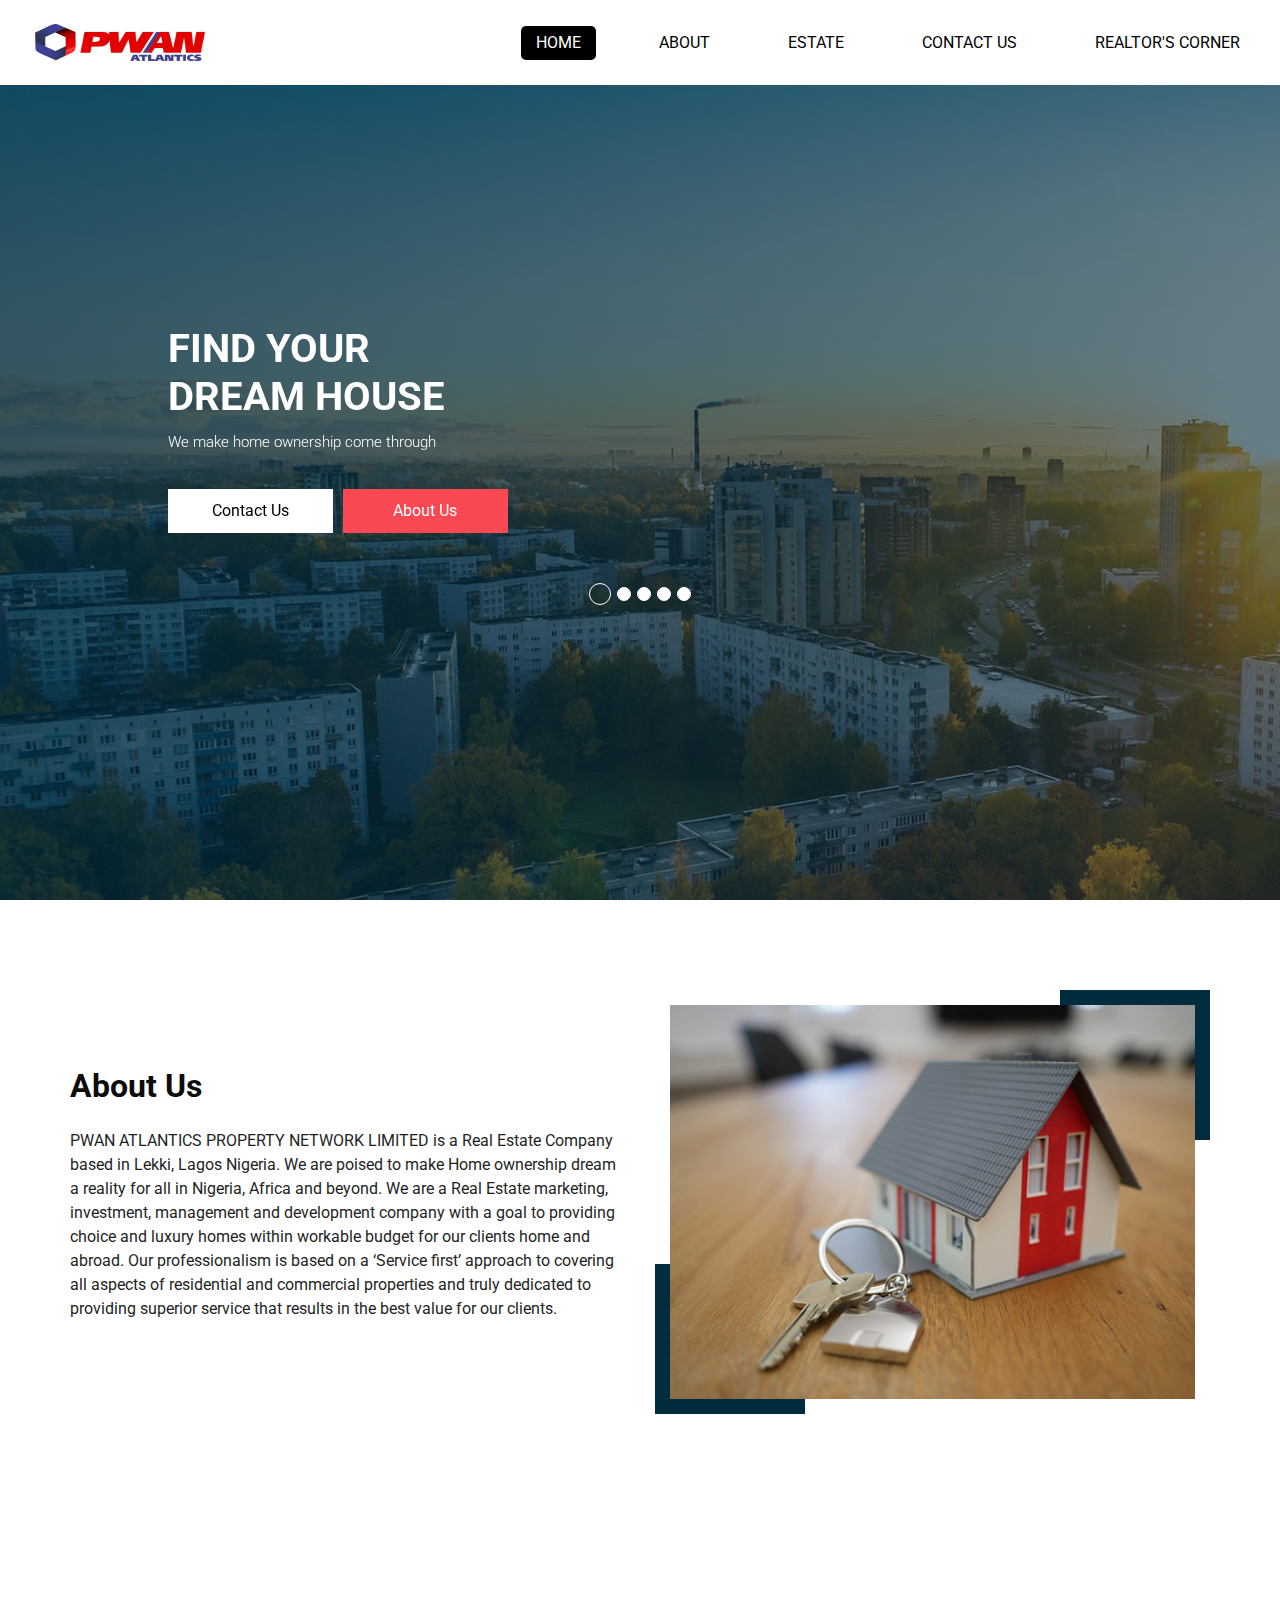
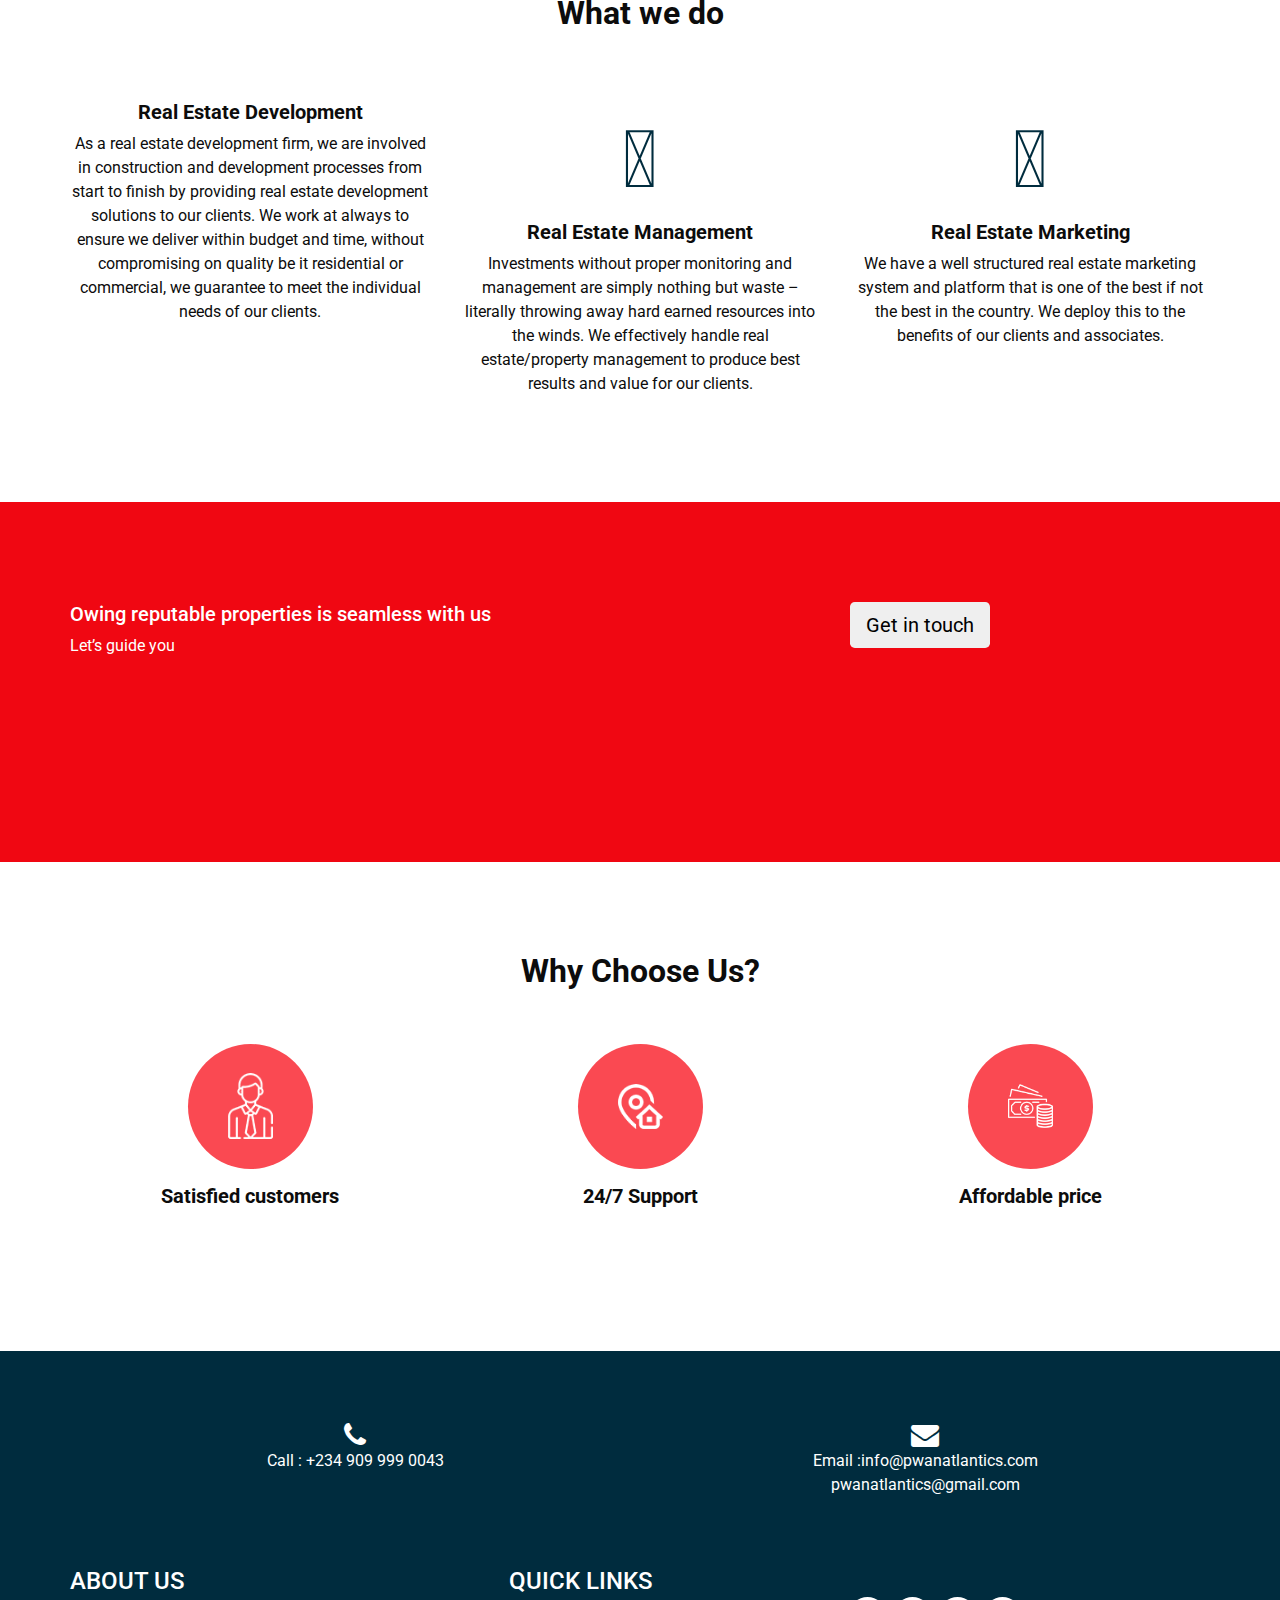
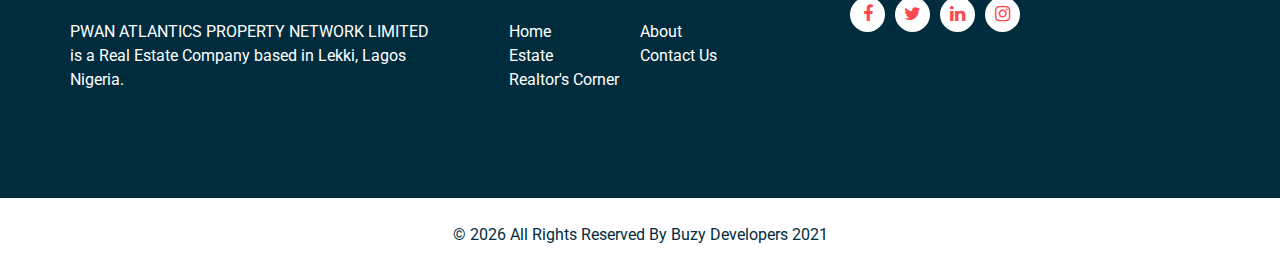
<file: index.html>
<!DOCTYPE html>
<html>

<head>
  <!-- Basic -->
  <meta charset="utf-8" />
  <meta http-equiv="X-UA-Compatible" content="IE=edge" />
  <!-- Mobile Metas -->
  <meta name="viewport" content="width=device-width, initial-scale=1, shrink-to-fit=no" />
  <!-- Site Metas -->
  <meta name="keywords" content="" />
  <meta name="description" content="" />
  <meta name="author" content="" />

  <title>Estee</title>


  <!-- bootstrap core css -->
  <link rel="stylesheet" type="text/css" href="css/bootstrap.css" />
  <link rel="stylesheet" href="https://cdnjs.cloudflare.com/ajax/libs/font-awesome/6.0.0-beta2/css/all.min.css" integrity="sha512-YWzhKL2whUzgiheMoBFwW8CKV4qpHQAEuvilg9FAn5VJUDwKZZxkJNuGM4XkWuk94WCrrwslk8yWNGmY1EduTA==" crossorigin="anonymous" referrerpolicy="no-referrer"/>
  <!-- fonts style -->
  <link href="https://fonts.googleapis.com/css2?family=Roboto:wght@400;500;700;900&display=swap" rel="stylesheet">

  <!-- nice selecy -->
  <link rel="stylesheet" href="css/nice-select.min.css">

  <!--owl slider stylesheet -->
  <link rel="stylesheet" type="text/css" href="https://cdnjs.cloudflare.com/ajax/libs/OwlCarousel2/2.3.4/assets/owl.carousel.min.css" />

  <!-- font awesome style -->
  <link href="css/font-awesome.min.css" rel="stylesheet" />

  <!-- Custom styles for this template -->
  <link href="css/style.css" rel="stylesheet" />
  <!-- responsive style -->
  <link href="css/responsive.css" rel="stylesheet" />

</head>

<body>

  <div class="hero_area">
    <!-- header section strats -->
    <header class="header_section">
      <div class="container-fluid">
        <nav class="navbar navbar-expand-lg custom_nav-container ">
          <a class="navbar-brand" href="index.html">
            <span>
              <img src="images/logo.jpeg" class="logo">
            </span>
          </a>

          <button class="navbar-toggler" type="button" data-toggle="collapse" data-target="#navbarSupportedContent" aria-controls="navbarSupportedContent" aria-expanded="false" aria-label="Toggle navigation">
            <span class=""> </span>
          </button>

          <div class="collapse navbar-collapse" id="navbarSupportedContent">
            <ul class="navbar-nav  ">
              <li class="nav-item active">
                <a class="nav-link" href="index.html">HOME <span class="sr-only">(current)</span></a>
              </li>
              <li class="nav-item ml-5">
                <a class="nav-link" href="about.html"> ABOUT</a>
              </li>
              <li class="nav-item ml-5">
                <a class="nav-link" href="property.html">ESTATE</a>
              </li>
              <li class="nav-item ml-5">
                <a class="nav-link" href="contact.html">CONTACT US</a>
              </li>
             
              <div class="dropdown nav-item ml-5">
                <a class="nav-link">REALTOR'S CORNER</a>
                <div class="dropdown-content">
                  <a href="Real.html">Realtor's Hub</a>
                  <a href="https://pwanbusinessowners.com/registration/?ref=6819">Subscribe for membership</a>
                  
                 
                </div>
              </div>
             
             
            </ul>
           
          </div>
        </nav>
      </div>
    </header>
    <!-- end header section -->
    <!-- slider section -->
    <section class="slider_section ">
      <div class="slider_bg_box">
        <img src="images/slider-bg.jpg" alt="">
      </div>
      <div id="customCarousel1" class="carousel slide" data-ride="carousel">
        <div class="carousel-inner">
          <div class="carousel-item active">
            <div class="container ">
              <div class="row">
                <div class="col-md-10 mx-auto">
                  <div class="detail-box">
                    <h1>
                      Find Your <br>
                      Dream House
                    </h1>
                    <div class="col-md-8 px-0">
                      <p>
                        We make home <span>ownership</span> come through
                      </p>
                    </div>
                    <div class="btn-box">
                      <a href="contact.html" class="btn1">
                        Contact Us
                      </a>
                      <a href="about.html" class="btn2">
                        About Us
                      </a>
                    </div>
                  </div>
                </div>
              </div>
            </div>
          </div>
          <div class="carousel-item">
            <div class="container ">
              <div class="row">
                <div class="col-md-10 mx-auto">
                  <div class="detail-box">
                    <h1>
                      Find Your <br>
                      Dream House
                    </h1>
                    <div class="col-md-8 px-0">
                      <p>
                        We are one of the top Real Estate company in the world, by offering our clients the best Real Estate packages/offers which meets international standard, based on our experience, coupled with our expertise, and also show prospects how to make money to build their own homes.
                      </p>
                    </div>
                    <div class="btn-box">
                      <a href="contact.html" class="btn1">
                        Contact Us
                      </a>
                      <a href="about.html" class="btn2">
                        About Us
                      </a>
                    </div>
                  </div>
                </div>
              </div>
            </div>
          </div>
          <div class="carousel-item">
            <div class="container ">
              <div class="row">
                <div class="col-md-10 mx-auto">
                  <div class="detail-box">
                    <h1>
                      Find Your <br>
                      Dream House
                    </h1>
                    <div class="col-md-8 px-0">
                      <p>
                        To create a seamless property acquisition process
                      </p>
                    </div>
                    <div class="btn-box">
                      <a href="contact.html" class="btn1">
                        Contact Us
                      </a>
                      <a href="about.html" class="btn2">
                        About Us
                      </a>
                    </div>
                  </div>
                </div>
              </div>
            </div>
          </div>
          <div class="carousel-item">
            <div class="container ">
              <div class="row">
                <div class="col-md-10 mx-auto">
                  <div class="detail-box">
                    <h1>
                      Find Your <br>
                      Dream House
                    </h1>
                    <div class="col-md-8 px-0">
                      <p>
                        We provide and develop properties in the community we serve. We shall also make it a gathering place for caring and a safe place for residents to actualise their dreams. We will also replicate and thrive to meet international standards.
                      </p>
                    </div>
                    <div class="btn-box">
                      <a href="contact.html" class="btn1">
                        Contact Us
                      </a>
                      <a href="about.html" class="btn2">
                        About Us
                      </a>
                    </div>
                  </div>
                </div>
              </div>
            </div>
          </div>
          <div class="carousel-item">
            <div class="container ">
              <div class="row">
                <div class="col-md-10 mx-auto">
                  <div class="detail-box">
                    <h1>
                      Find Your <br>
                      Dream House
                    </h1>
                    <div class="col-md-8 px-0">
                      <p>
                        Finding the right property has never been easier
                      </p>
                    </div>
                    <div class="btn-box">
                      <a href="contact.html" class="btn1">
                        Contact Us
                      </a>
                      <a href="about.html" class="btn2">
                        About Us
                      </a>
                    </div>
                  </div>
                </div>
              </div>
            </div>
          </div>
        </div>
        <ol class="carousel-indicators">
          <li data-target="#customCarousel1" data-slide-to="0" class="active"></li>
          <li data-target="#customCarousel1" data-slide-to="1"></li>
          <li data-target="#customCarousel1" data-slide-to="2"></li>
          <li data-target="#customCarousel1" data-slide-to="3"></li>
          <li data-target="#customCarousel1" data-slide-to="4"></li>
        </ol>
      </div>

    </section>
    <!-- end slider section -->
  </div>

  <!-- find section starts -->

 
               
                      
                     
             
                           
                            
                 

  <!-- find section ends -->

  <!-- about section -->

  <section class="about_section layout_padding">
    <div class="container  ">
      <div class="row">
        <div class="col-md-6">
          <div class="detail-box">
            <div class="heading_container">
              <h2>
                About Us
              </h2>
            </div>
            <p>
              PWAN ATLANTICS PROPERTY NETWORK LIMITED is a Real Estate Company based in Lekki, Lagos Nigeria. We are poised to make Home ownership dream a reality for all in Nigeria, Africa and beyond.

We are a Real Estate marketing, investment, management and development company with a goal to providing choice and luxury homes within workable budget for our clients home and abroad. Our professionalism is based on a ‘Service first’ approach to covering all aspects of residential and commercial properties and truly dedicated to providing superior service that results in the best value for our clients.

 
            </p>
            
          </div>
        </div>
        <div class="col-md-6 ">
          <div class="img-box">
            <img src="images/about-img.jpg" alt="">
          </div>
        </div>

      </div>
    </div>
  </section>

  <!-- end about section -->

  <!-- sale section -->

  
             
            
             
      
              </a>
            </div>
          </div>
       
  <!-- end sale section -->
<!-- what we do -->

<section class="why_us_section layout_padding">
  <div class="container">
    <div class="heading_container heading_center">
      <h2>
        What we do
      </h2>
    </div>
    <div class="row">
      <div class="col-md-4 col-sm-6 mx-auto">
        <div class="box">
          <!-- <div class="img-box">
            <img src="images/w1.png" alt=""> 
            <!-- < <i class="fas fa-analytics"></i> --> 
          <!-- </div> --> 
          <div class="detail-box">
            <i class="fas fa-project-diagram g" ></i>
            <h5>
            
              Real Estate Development
            </h5>
            <p>
              As a real estate development firm, we are involved in construction and development processes from start to finish by providing real estate development solutions to our clients. We work at always to ensure we deliver within budget and time, without compromising on quality be it residential or commercial, we guarantee to meet the individual needs of our clients.
            </p>
          </div>
        </div>
      </div>
      <div class="col-md-4 col-sm-6 mx-auto">
        <div class="box">
          <!-- <div class="img-box">
            <!-- <img src="images/w2.png" alt=""> -->
          <!-- </div> --> 
          <div class="detail-box">
            <i class="fas fa-sitemap g"></i>
            <h5>
              Real Estate Management
            </h5>
            <p>
              Investments without proper monitoring and management are simply nothing but waste – literally throwing away hard earned resources into the winds. We effectively handle real estate/property management to produce best results and value for our clients.
            </p>
          </div>
        </div>
      </div>
      <div class="col-md-4 col-sm-6 mx-auto">
        <div class="box">
          <!-- <div class="img-box">
            <!-- <img src="images/w3.png" alt=""> -->
          <!-- </div> --> 
          <div class="detail-box">
            <i class="far fa-window-restore g"></i>
            <h5>
               Real Estate Marketing
            </h5>
            <p>
              We have a well structured real estate marketing system and platform that is one of the best if not the best in the country. We deploy this to the benefits of our clients and associates.
            </p>
          </div>
        </div>
      </div>
    </div>
    
</section>
<section class="section-with-color">
  <div class="container">
     <div class="row">
       <div class="col-8">
         <h5>Owing reputable properties is seamless with us</h5>
         <p>Let’s guide you</p>
       </div>
       <div class="col-4">
          <button class="btn-lg  button-for-get ">Get in touch</button>
       </div>
     </div>
  </div>
</section>
  <!-- why us section -->

  <section class="why_us_section layout_padding">
    <div class="container">
      <div class="heading_container heading_center">
        <h2>
          Why Choose Us?
        </h2>
      </div>
      <div class="row">
        <div class="col-md-4 col-sm-6 mx-auto">
          <div class="box">
            <div class="img-box">
              <img src="images/w1.png" alt="">
            </div>
            <div class="detail-box">
              <h5>
                Satisfied customers
              </h5>
              
            </div>
          </div>
        </div>
        <div class="col-md-4 col-sm-6 mx-auto">
          <div class="box">
            <div class="img-box">
              <img src="images/w2.png" alt="">
            </div>
            <div class="detail-box">
              <h5>
                24/7 Support
              </h5>
              
            </div>
          </div>
        </div>
        <div class="col-md-4 col-sm-6 mx-auto">
          <div class="box">
            <div class="img-box">
              <img src="images/w3.png" alt="">
            </div>
            <div class="detail-box">
              <h5>
                Affordable price
              </h5>
             
            </div>
          </div>
        </div>
      </div>
      <div class="btn-box">
       
      </div>
    </div>
  </section>

  <!-- end why us section -->

  <!-- client section -->

  
             
               
                 
  <!-- end client section -->



  <!-- info section -->
  <section class="info_section ">

    <div class="container">
      <div class="contact_nav">
        <a href="">
          <i class="fa fa-phone" aria-hidden="true"></i>
          <span>
            Call : +234 909 999 0043
          </span>
        </a>
        <a href="">
          <i class="fa fa-envelope" aria-hidden="true"></i>
          <span>
            Email :info@pwanatlantics.com
               
          </span>
          <span> pwanatlantics@gmail.com</span>
        </a>
       
      </div>

      <div class="info_top ">
        <div class="row info_main_row">
          <div class=" col-md-4 col-lg-4 ">
            <div class="info_about">
              <h4>
                About Us
              </h4>
              <p>
                PWAN ATLANTICS PROPERTY NETWORK LIMITED is a Real Estate Company based in Lekki, Lagos Nigeria. 
              </p>
            </div>
          </div>
          <div class=" col-md-4 col-lg-3 mx-auto">
            <div class="info_links">
              <h4>
                QUICK LINKS
              </h4>
              <div class="info_links_menu">
                <a class="" href="index.html">Home <span class="sr-only">(current)</span></a>
                <a class="" href="about.html"> About</a>
                <a class="" href="property.html">Estate</a>
                <a class="" href="contact.html">Contact Us</a>
                <a class="" href="Real.html">Realtor's Corner</a>
              </div>
            </div>
          </div>
          <div class="col-md-4">
            <div class="info_form">
              
              </form>
              <div class="social_box">
                <a href="">
                  <i class="fa fa-facebook" aria-hidden="true"></i>
                </a>
                <a href="">
                  <i class="fa fa-twitter" aria-hidden="true"></i>
                </a>
                <a href="">
                  <i class="fa fa-linkedin" aria-hidden="true"></i>
                </a>
                <a href="">
                  <i class="fa fa-instagram" aria-hidden="true"></i>
                </a>
              </div>
            </div>
          </div>
        </div>
      </div>
    </div>
  </section>
  <!-- end info_section -->


  <!-- footer section -->
  <footer class="footer_section">
    <div class="container">
      <p>
        &copy; <span id="displayYear"></span> All Rights Reserved By
        <a href="https://html.design/">Buzy Developers 2021</a>
      </p>
    </div>
  </footer>
  <!-- footer section -->

  <!-- jQery -->
  <script src="js/jquery-3.4.1.min.js"></script>
  <!-- popper js -->
  <script src="https://cdn.jsdelivr.net/npm/popper.js@1.16.0/dist/umd/popper.min.js" integrity="sha384-Q6E9RHvbIyZFJoft+2mJbHaEWldlvI9IOYy5n3zV9zzTtmI3UksdQRVvoxMfooAo" crossorigin="anonymous">
  </script>
  <!-- nice select -->
  <script src="js/jquery.nice-select.min.js"></script>
  <!-- bootstrap js -->
  <script src="js/bootstrap.js"></script>
  <!-- owl slider -->
  <script src="https://cdnjs.cloudflare.com/ajax/libs/OwlCarousel2/2.3.4/owl.carousel.min.js">
  </script>
  <!-- custom js -->
  <script src="js/custom.js"></script>


</body>

</html>
</file>
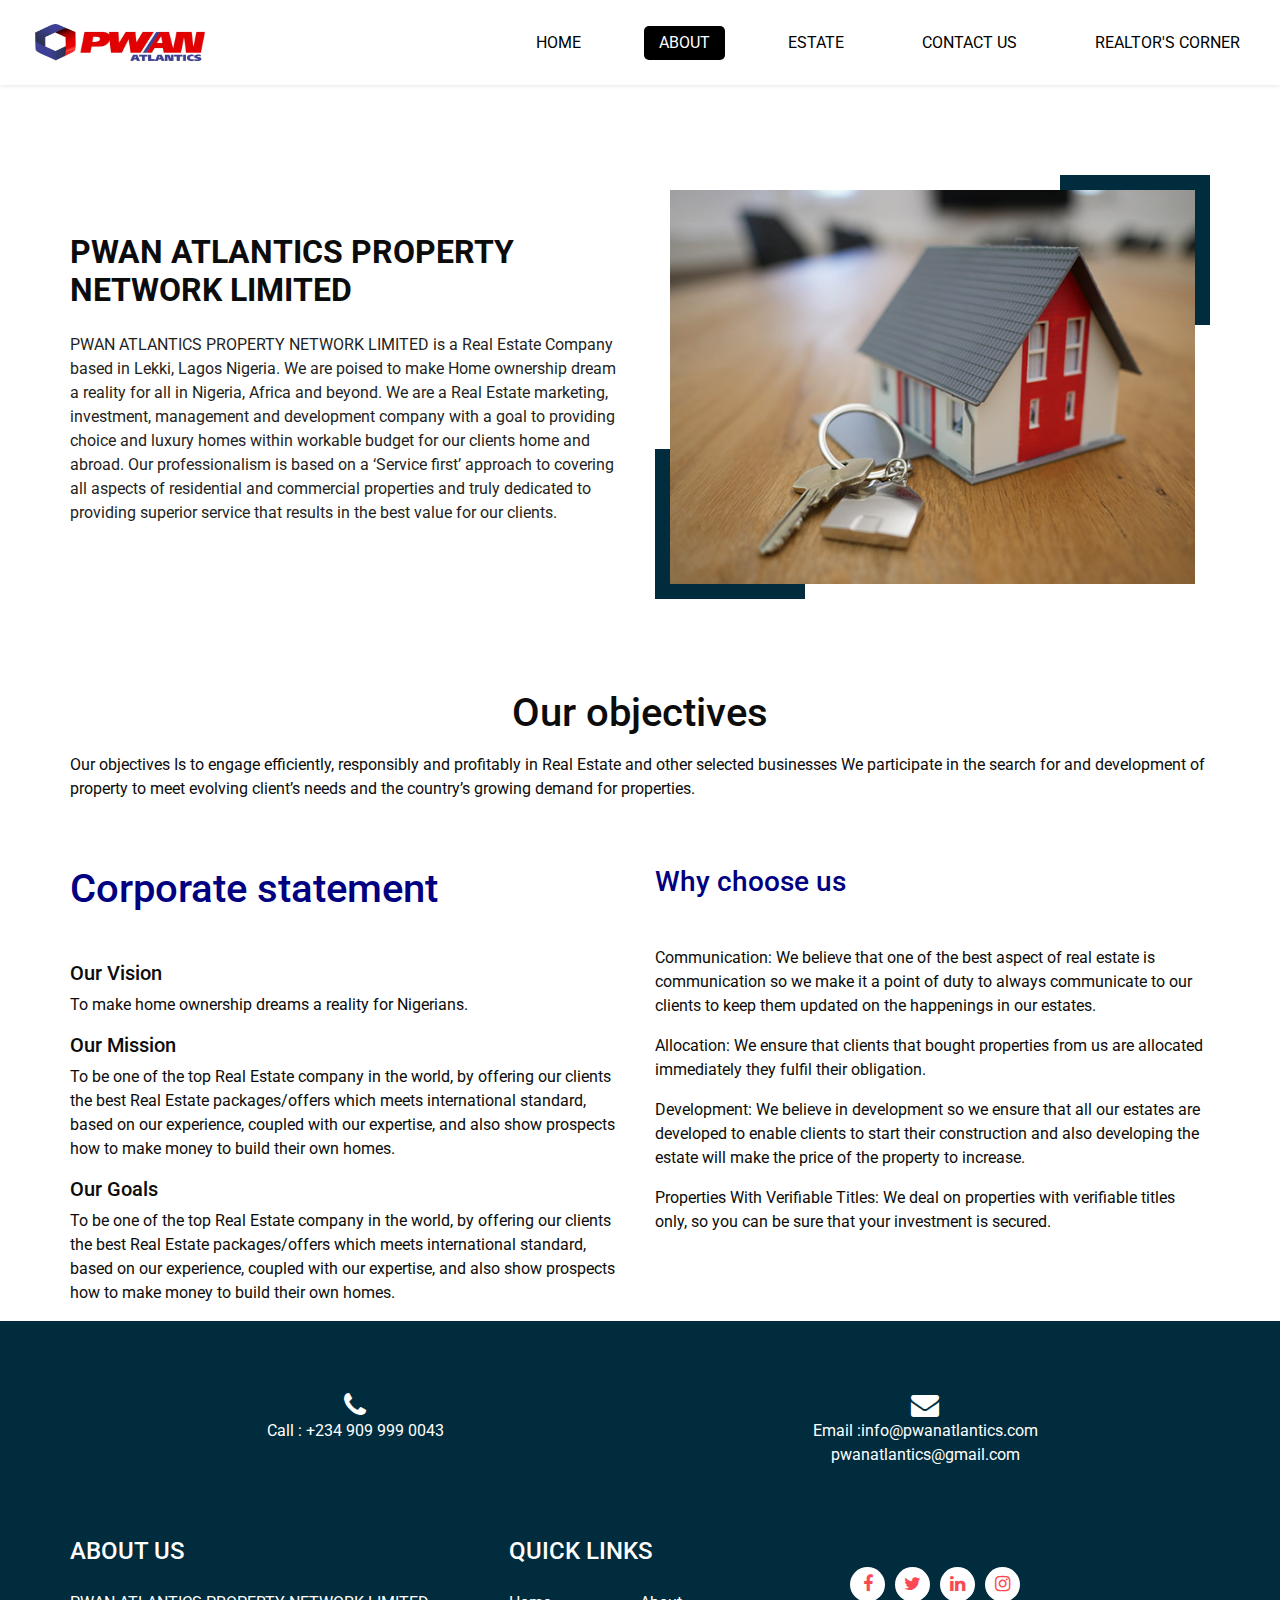
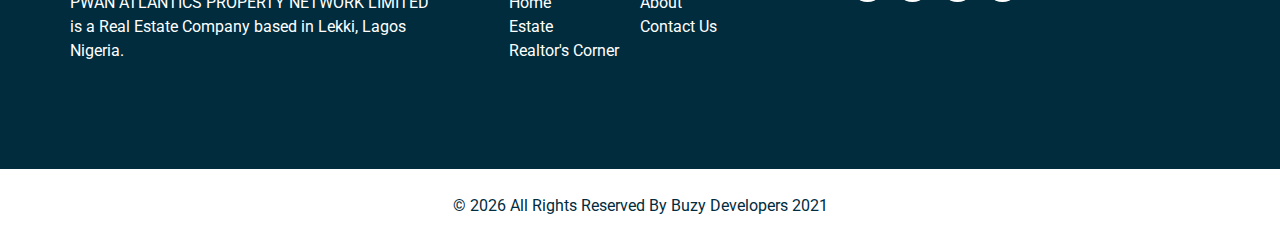
<file: about.html>
<!DOCTYPE html>
<html>

<head>
  <!-- Basic -->
  <meta charset="utf-8" />
  <meta http-equiv="X-UA-Compatible" content="IE=edge" />
  <!-- Mobile Metas -->
  <meta name="viewport" content="width=device-width, initial-scale=1, shrink-to-fit=no" />
  <!-- Site Metas -->
  <meta name="keywords" content="" />
  <meta name="description" content="" />
  <meta name="author" content="" />

  <title>Estee</title>


  <!-- bootstrap core css -->
  <link rel="stylesheet" type="text/css" href="css/bootstrap.css" />

  <!-- fonts style -->
  <link href="https://fonts.googleapis.com/css2?family=Roboto:wght@400;500;700;900&display=swap" rel="stylesheet">

  <!-- nice selecy -->
  <link rel="stylesheet" href="css/nice-select.min.css">

  <!--owl slider stylesheet -->
  <link rel="stylesheet" type="text/css" href="https://cdnjs.cloudflare.com/ajax/libs/OwlCarousel2/2.3.4/assets/owl.carousel.min.css" />

  <!-- font awesome style -->
  <link href="css/font-awesome.min.css" rel="stylesheet" />

  <!-- Custom styles for this template -->
  <link href="css/style.css" rel="stylesheet" />
  <!-- responsive style -->
  <link href="css/responsive.css" rel="stylesheet" />

</head>

<body class="sub_page">

  <div class="hero_area ">
    <!-- header section strats -->
    <div class="hero_area">
      <!-- header section strats -->
      <header class="header_section">
        <div class="container-fluid">
          <nav class="navbar navbar-expand-lg custom_nav-container ">
            <a class="navbar-brand" href="index.html">
              <span>
                <img src="images/logo.jpeg" class="logo">
              </span>
            </a>
  
            <button class="navbar-toggler" type="button" data-toggle="collapse" data-target="#navbarSupportedContent" aria-controls="navbarSupportedContent" aria-expanded="false" aria-label="Toggle navigation">
              <span class=""> </span>
            </button>
  
            <div class="collapse navbar-collapse" id="navbarSupportedContent">
              <ul class="navbar-nav  ">
                <li class="nav-item ">
                  <a class="nav-link" href="index.html">HOME <span class="sr-only">(current)</span></a>
                </li>
                <li class="nav-item ml-5 active">
                  <a class="nav-link" href="about.html"> ABOUT</a>
                </li>
                <li class="nav-item ml-5">
                  <a class="nav-link" href="property.html">ESTATE</a>
                </li>
                <li class="nav-item ml-5">
                  <a class="nav-link" href="contact.html">CONTACT US</a>
                </li>
               
                <div class="dropdown nav-item ml-5">
                  <a class="nav-link">REALTOR'S CORNER</a>
                  <div class="dropdown-content">
                    <a href="Real.html">Relator's Hub</a>
                    <a href="https://pwanbusinessowners.com/registration/?ref=6819">Subscribe for membership</a>
                    
                   
                  </div>
                </div>
               
               
              </ul>
             
            </div>
          </nav>
        </div>
      </header>
    
    <!-- end header section -->
  </div>

  <!-- about section -->

  <section class="about_section layout_padding">
    <div class="container  ">
      <div class="row">
        <div class="col-md-6">
          <div class="detail-box">
            <div class="heading_container">
              <h2>
                PWAN ATLANTICS PROPERTY NETWORK LIMITED
              </h2>
            </div>
            <p>
              PWAN ATLANTICS PROPERTY NETWORK LIMITED is a Real Estate Company based in Lekki, Lagos Nigeria. We are poised to make Home ownership dream a reality for all in Nigeria, Africa and beyond.

              We are a Real Estate marketing, investment, management and development company with a goal to providing choice and luxury homes within workable budget for our clients home and abroad. Our professionalism is based on a ‘Service first’ approach to covering all aspects of residential and commercial properties and truly dedicated to providing superior service that results in the best value for our clients.
            </p>
           
          </div>
        </div>
        <div class="col-md-6 ">
          <div class="img-box">
            <img src="images/about-img.jpg" alt="">
          </div>
        </div>

      </div>
    </div>
  </section>

  <!-- end about section -->
  
 
  <section>
      <div class="container">
        <div class="row">
          <div class="col">
            <h1 class="text-center">Our objectives</h1>
            <p class="mt-3 pb-5">Our objectives Is to engage efficiently,
               responsibly and profitably in Real Estate and other 
               selected businesses We participate in the search for and
                development of property to meet evolving client’s needs and 
                the country’s growing demand for properties.

            </p>
          </div>
        </div>
      </div>
  </section>

  <section>
    <div class="container">
       <div class="row">
         <div class="col">
           <div class="first-col">
             <h1 class="blue">Corporate statement</h1>
             <h5 class="mt-5">Our Vision</h5>
             <p>To make home ownership dreams a reality for Nigerians.</p>
           </div>

           <div class="first-col">
            
            <h5>Our Mission</h5>
            <p>To be one of the top Real Estate company in the world, by offering our clients the best Real Estate packages/offers which meets international standard, based on our experience, coupled with our expertise, and also show prospects how to make money to build their own homes.</p>
          </div>
          <div class="first-col">
            
            <h5>Our Goals</h5>
            <p>To be one of the top Real Estate company in the world, by offering our clients the best Real Estate packages/offers which meets international standard, based on our experience, coupled with our expertise, and also show prospects how to make money to build their own homes.</p>
          </div>
         </div>
         <div class="col">
           <div class="">
            <h3 class="blue">Why choose us</h3>
           </div>
           <div class="mt-5">
             <p>Communication: We believe that one of the best aspect of real estate is communication so we make it a point of duty to always communicate to our clients to keep them updated on the happenings in our estates.</p>
           </div>
           <div class="">
             <p>Allocation: We ensure that clients that bought properties from us are allocated immediately they fulfil their obligation.</p>
           </div>
           <div class="">
            <p>Development: We believe in development so we ensure that all our estates are developed to enable clients to start their construction and also developing the estate will make the price of the property to increase.</p>
          </div>
          <div class="">
            <p>Properties With Verifiable Titles: We deal on properties with verifiable titles only, so you can be sure that your investment is secured.

            </p>
          </div>
         </div>
       </div>
    </div>
 </section>


 <section class="info_section ">

  <div class="container">
    <div class="contact_nav">
      <a href="">
        <i class="fa fa-phone" aria-hidden="true"></i>
        <span>
          Call : +234 909 999 0043
        </span>
      </a>
      <a href="">
        <i class="fa fa-envelope" aria-hidden="true"></i>
        <span>
          Email :info@pwanatlantics.com
             
        </span>
        <span> pwanatlantics@gmail.com</span>
      </a>
     
    </div>

    <div class="info_top ">
      <div class="row info_main_row">
        <div class=" col-md-4 col-lg-4 ">
          <div class="info_about">
            <h4>
              About Us
            </h4>
            <p>
              PWAN ATLANTICS PROPERTY NETWORK LIMITED is a Real Estate Company based in Lekki, Lagos Nigeria. 
            </p>
          </div>
        </div>
        <div class=" col-md-4 col-lg-3 mx-auto">
          <div class="info_links">
            <h4>
              QUICK LINKS
            </h4>
            <div class="info_links_menu">
              <a class="" href="index.html">Home <span class="sr-only">(current)</span></a>
              <a class="" href="about.html"> About</a>
              <a class="" href="property.html">Estate</a>
              <a class="" href="contact.html">Contact Us</a>
              <a class="" href="Real.html">Realtor's Corner</a>
            </div>
          </div>
        </div>
        <div class="col-md-4">
          <div class="info_form">
            
            </form>
            <div class="social_box">
              <a href="">
                <i class="fa fa-facebook" aria-hidden="true"></i>
              </a>
              <a href="">
                <i class="fa fa-twitter" aria-hidden="true"></i>
              </a>
              <a href="">
                <i class="fa fa-linkedin" aria-hidden="true"></i>
              </a>
              <a href="">
                <i class="fa fa-instagram" aria-hidden="true"></i>
              </a>
            </div>
          </div>
        </div>
      </div>
    </div>
  </div>
</section>
<!-- end info_section -->


<!-- footer section -->
<footer class="footer_section">
  <div class="container">
    <p>
      &copy; <span id="displayYear"></span> All Rights Reserved By
      <a href="https://html.design/">Buzy Developers 2021</a>
    </p>
  </div>
</footer>
<!-- footer section -->

  <!-- jQery -->
  <script src="js/jquery-3.4.1.min.js"></script>
  <!-- popper js -->
  <script src="https://cdn.jsdelivr.net/npm/popper.js@1.16.0/dist/umd/popper.min.js" integrity="sha384-Q6E9RHvbIyZFJoft+2mJbHaEWldlvI9IOYy5n3zV9zzTtmI3UksdQRVvoxMfooAo" crossorigin="anonymous">
  </script>
  <!-- nice select -->
  <script src="js/jquery.nice-select.min.js"></script>
  <!-- bootstrap js -->
  <script src="js/bootstrap.js"></script>
  <!-- owl slider -->
  <script src="https://cdnjs.cloudflare.com/ajax/libs/OwlCarousel2/2.3.4/owl.carousel.min.js">
  </script>
  <!-- custom js -->
  <script src="js/custom.js"></script>


</body>

</html>
</file>
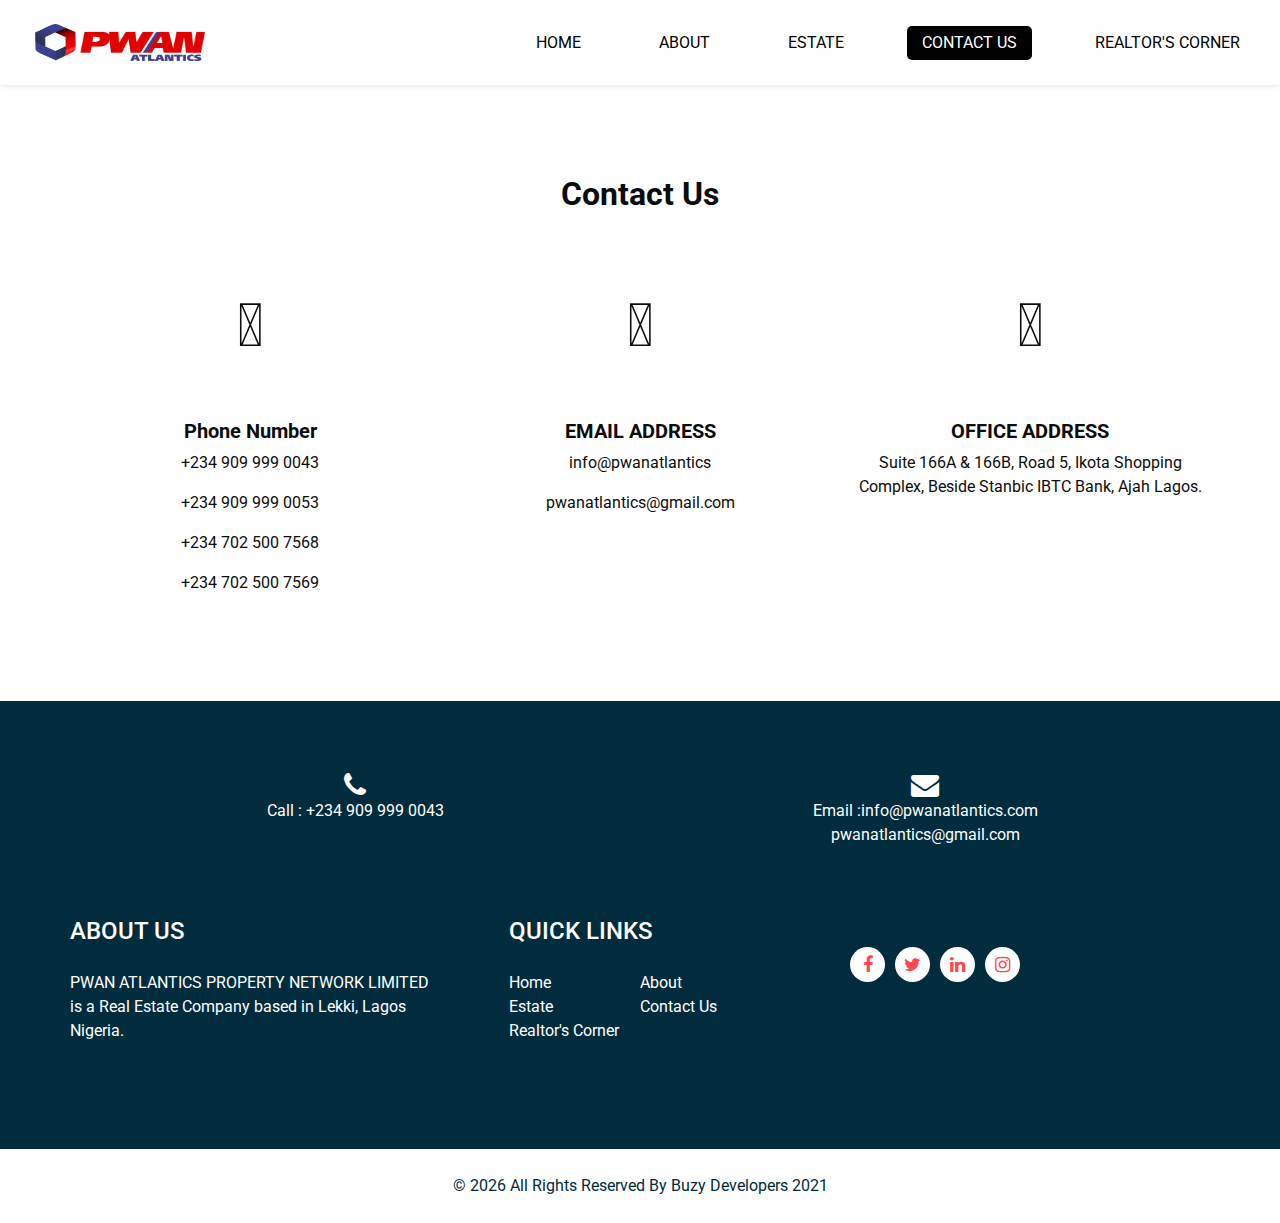
<file: contact.html>
<!DOCTYPE html>
<html>

<head>
  <!-- Basic -->
  <meta charset="utf-8" />
  <meta http-equiv="X-UA-Compatible" content="IE=edge" />
  <!-- Mobile Metas -->
  <meta name="viewport" content="width=device-width, initial-scale=1, shrink-to-fit=no" />
  <!-- Site Metas -->
  <meta name="keywords" content="" />
  <meta name="description" content="" />
  <meta name="author" content="" />

  <title>Estee</title>


  <!-- bootstrap core css -->
  <link rel="stylesheet" type="text/css" href="css/bootstrap.css" />
  <link rel="stylesheet" href="https://cdnjs.cloudflare.com/ajax/libs/font-awesome/6.0.0-beta2/css/all.min.css" integrity="sha512-YWzhKL2whUzgiheMoBFwW8CKV4qpHQAEuvilg9FAn5VJUDwKZZxkJNuGM4XkWuk94WCrrwslk8yWNGmY1EduTA==" crossorigin="anonymous" referrerpolicy="no-referrer"/>
  <!-- fonts style -->
  <link href="https://fonts.googleapis.com/css2?family=Roboto:wght@400;500;700;900&display=swap" rel="stylesheet">

  <!-- nice selecy -->
  <link rel="stylesheet" href="css/nice-select.min.css">

  <!--owl slider stylesheet -->
  <link rel="stylesheet" type="text/css" href="https://cdnjs.cloudflare.com/ajax/libs/OwlCarousel2/2.3.4/assets/owl.carousel.min.css" />

  <!-- font awesome style -->
  <link href="css/font-awesome.min.css" rel="stylesheet" />

  <!-- Custom styles for this template -->
  <link href="css/style.css" rel="stylesheet" />
  <!-- responsive style -->
  <link href="css/responsive.css" rel="stylesheet" />
</head>

<body class="sub_page">

  <div class="hero_area">
    <!-- header section strats -->
    <header class="header_section">
      <div class="container-fluid">
        <nav class="navbar navbar-expand-lg custom_nav-container ">
          <a class="navbar-brand" href="index.html">
            <span>
              <img src="images/logo.jpeg" class="logo">
            </span>
          </a>

          <button class="navbar-toggler" type="button" data-toggle="collapse" data-target="#navbarSupportedContent" aria-controls="navbarSupportedContent" aria-expanded="false" aria-label="Toggle navigation">
            <span class=""> </span>
          </button>

          <div class="collapse navbar-collapse" id="navbarSupportedContent">
            <ul class="navbar-nav  ">
              <li class="nav-item  ">
                <a class="nav-link" href="index.html">HOME <span class="sr-only">(current)</span></a>
              </li>
              <li class="nav-item ml-5">
                <a class="nav-link" href="about.html"> ABOUT</a>
              </li>
              <li class="nav-item ml-5">
                <a class="nav-link" href="property.html">ESTATE</a>
              </li>
              <li class="nav-item active ml-5">
                <a class="nav-link" href="contact.html">CONTACT US</a>
              </li>
             
              <div class="dropdown nav-item ml-5">
                <a class="nav-link">REALTOR'S CORNER</a>
                <div class="dropdown-content">
                  <a href="Real.html">Realtor's Hub</a>
                  <a href="https://pwanbusinessowners.com/registration/?ref=6819">Subscribe for membership</a>
                  
                 
                </div>
              </div>
             
             
            </ul>
           
          </div>
        </nav>
      </div>
    </header>
  </div>

  <!-- why us section -->

  <section class="why_us_section layout_padding">
    <div class="container">
      <div class="heading_container heading_center">
        <h2>
          Contact Us
        </h2>
      </div>
      <div class="row">
       
        <div class="col-md-4 col-sm-6 mx-auto">
          <div class="box">
            <!-- <div class="img-box">
              <img src="images/w2.png" alt="">
            </div> -->
            <div class="detail-box">
              <i class="fas fa-phone y"></i>
              <h5 class="mt-5">
                Phone Number
              </h5>
              <p>
                +234 909 999 0043
              </p>
              <p>+234 909 999 0053</p>
              <p>+234 702 500 7568</p>
              <p>+234 702 500 7569</p>
            </div>
          </div>
        </div>
        <div class="col-md-4 col-sm-6 mx-auto">
          <div class="box">
            <!-- <div class="img-box">
              <img src="images/w3.png" alt="">
            </div> -->
            <div class="detail-box">
              <i class="fas fa-envelope-square y"></i>
              <h5 class="mt-5">
                EMAIL ADDRESS
              </h5>
              <p>
                info@pwanatlantics
              </p>
              <p>pwanatlantics@gmail.com</p>
            </div>
          </div>
        </div>
        <div class="col-md-4 col-sm-6 mx-auto">
          <div class="box">
            <!-- <div class="img-box">
              <img src="images/w3.png" alt="">
            </div> -->
            <div class="detail-box">
              <i class="fas fa-address-book y"></i>
              <h5 class="mt-5">
                OFFICE ADDRESS
              </h5>
              <p>
                Suite 166A & 166B, Road 5, Ikota Shopping Complex, Beside Stanbic IBTC Bank, Ajah Lagos.
              </p>
              
            </div>
          </div>
        </div>
      </div>
    
    </div>
  </section>

  <!-- end why us section -->

  <!-- info section -->
  <section class="info_section ">

    <div class="container">
      <div class="contact_nav">
        <a href="">
          <i class="fa fa-phone" aria-hidden="true"></i>
          <span>
            Call : +234 909 999 0043
          </span>
        </a>
        <a href="">
          <i class="fa fa-envelope" aria-hidden="true"></i>
          <span>
            Email :info@pwanatlantics.com
               
          </span>
          <span> pwanatlantics@gmail.com</span>
        </a>
       
      </div>

      <div class="info_top ">
        <div class="row info_main_row">
          <div class=" col-md-4 col-lg-4 ">
            <div class="info_about">
              <h4>
                About Us
              </h4>
              <p>
                PWAN ATLANTICS PROPERTY NETWORK LIMITED is a Real Estate Company based in Lekki, Lagos Nigeria. 
              </p>
            </div>
          </div>
          <div class=" col-md-4 col-lg-3 mx-auto">
            <div class="info_links">
              <h4>
                QUICK LINKS
              </h4>
              <div class="info_links_menu">
                <a class="" href="index.html">Home <span class="sr-only">(current)</span></a>
                <a class="" href="about.html"> About</a>
                <a class="" href="property.html">Estate</a>
                <a class="" href="contact.html">Contact Us</a>
                <a class="" href="Real.html">Realtor's Corner</a>
              </div>
            </div>
          </div>
          <div class="col-md-4">
            <div class="info_form">
              
              </form>
              <div class="social_box">
                <a href="">
                  <i class="fa fa-facebook" aria-hidden="true"></i>
                </a>
                <a href="">
                  <i class="fa fa-twitter" aria-hidden="true"></i>
                </a>
                <a href="">
                  <i class="fa fa-linkedin" aria-hidden="true"></i>
                </a>
                <a href="">
                  <i class="fa fa-instagram" aria-hidden="true"></i>
                </a>
              </div>
            </div>
          </div>
        </div>
      </div>
    </div>
  </section>
  <!-- end info_section -->


  <!-- footer section -->
  <footer class="footer_section">
    <div class="container">
      <p>
        &copy; <span id="displayYear"></span> All Rights Reserved By
        <a href="https://html.design/">Buzy Developers 2021</a>
      </p>
    </div>
  </footer> <!-- footer section -->

  <!-- jQery -->
  <script src="js/jquery-3.4.1.min.js"></script>
  <!-- popper js -->
  <script src="https://cdn.jsdelivr.net/npm/popper.js@1.16.0/dist/umd/popper.min.js" integrity="sha384-Q6E9RHvbIyZFJoft+2mJbHaEWldlvI9IOYy5n3zV9zzTtmI3UksdQRVvoxMfooAo" crossorigin="anonymous">
  </script>
  <!-- nice select -->
  <script src="js/jquery.nice-select.min.js"></script>
  <!-- bootstrap js -->
  <script src="js/bootstrap.js"></script>
  <!-- owl slider -->
  <script src="https://cdnjs.cloudflare.com/ajax/libs/OwlCarousel2/2.3.4/owl.carousel.min.js">
  </script>
  <!-- custom js -->
  <script src="js/custom.js"></script>


</body>

</html>
</file>
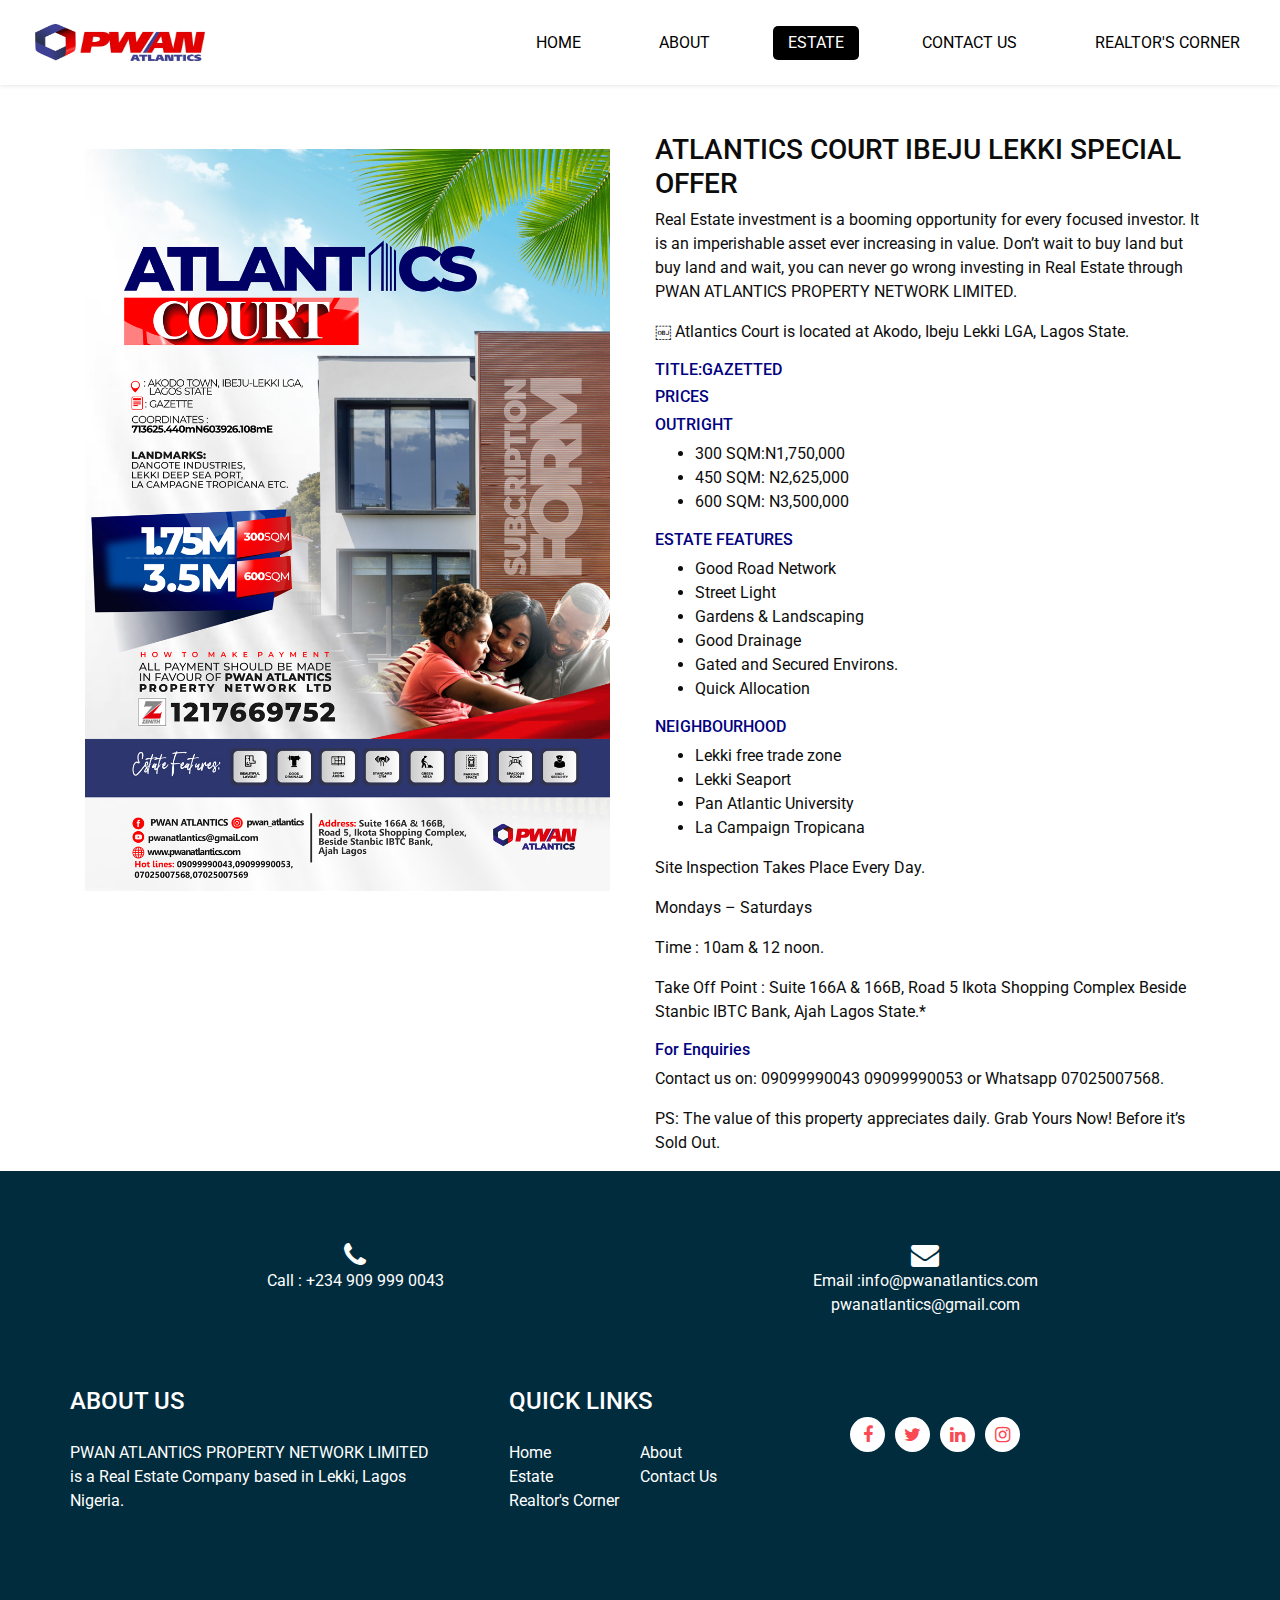
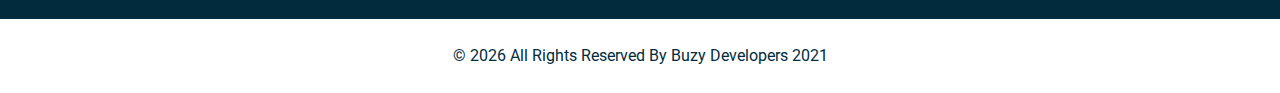
<file: property.html>
<!DOCTYPE html>
<html>

<head>
  <!-- Basic -->
  <meta charset="utf-8" />
  <meta http-equiv="X-UA-Compatible" content="IE=edge" />
  <!-- Mobile Metas -->
  <meta name="viewport" content="width=device-width, initial-scale=1, shrink-to-fit=no" />
  <!-- Site Metas -->
  <meta name="keywords" content="" />
  <meta name="description" content="" />
  <meta name="author" content="" />

  <title>Estee</title>


  <!-- bootstrap core css -->
  <link rel="stylesheet" type="text/css" href="css/bootstrap.css" />

  <!-- fonts style -->
  <link href="https://fonts.googleapis.com/css2?family=Roboto:wght@400;500;700;900&display=swap" rel="stylesheet">

  <!-- nice selecy -->
  <link rel="stylesheet" href="css/nice-select.min.css">

  <!--owl slider stylesheet -->
  <link rel="stylesheet" type="text/css" href="https://cdnjs.cloudflare.com/ajax/libs/OwlCarousel2/2.3.4/assets/owl.carousel.min.css" />

  <!-- font awesome style -->
  <link href="css/font-awesome.min.css" rel="stylesheet" />

  <!-- Custom styles for this template -->
  <link href="css/style.css" rel="stylesheet" />
  <!-- responsive style -->
  <link href="css/responsive.css" rel="stylesheet" />

</head>

<body class="sub_page">

  <div class="hero_area">
    <!-- header section strats -->
    <header class="header_section">
      <div class="container-fluid">
        <nav class="navbar navbar-expand-lg custom_nav-container ">
          <a class="navbar-brand" href="index.html">
            <span>
              <img src="images/logo.jpeg" class="logo">
            </span>
          </a>

          <button class="navbar-toggler" type="button" data-toggle="collapse" data-target="#navbarSupportedContent" aria-controls="navbarSupportedContent" aria-expanded="false" aria-label="Toggle navigation">
            <span class=""> </span>
          </button>

          <div class="collapse navbar-collapse" id="navbarSupportedContent">
            <ul class="navbar-nav  ">
              <li class="nav-item  ">
                <a class="nav-link" href="index.html">HOME <span class="sr-only">(current)</span></a>
              </li>
              <li class="nav-item ml-5">
                <a class="nav-link" href="about.html"> ABOUT</a>
              </li>
              <li class="nav-item ml-5 active">
                <a class="nav-link" href="property.html">ESTATE</a>
              </li>
              <li class="nav-item ml-5">
                <a class="nav-link" href="contact.html">CONTACT US</a>
              </li>
             
              <div class="dropdown nav-item ml-5">
                <a class="nav-link">REALTOR'S CORNER</a>
                <div class="dropdown-content">
                  <a href="Real.html">Realtor's Hub</a>
                  <a href="https://pwanbusinessowners.com/registration/?ref=6819">Subscribe for membership</a>
                  
                 
                </div>
              </div>
             
             
            </ul>
           
          </div>
        </nav>
      </div>
    </header>
  
    <!-- end header section -->
  </div>


  <!-- sale section -->

 <section class="estate">
    <div class="container">
      <div class="row">
        <div class="col mt-5">
          <img src="images/ATLANTICS-COURT-IBEJU-LEKKI.jpg" class="container-fluid mt-3">
        </div>
        <div class="col mt-5">
          <h3>ATLANTICS COURT IBEJU LEKKI SPECIAL OFFER</h3>
          <p>Real Estate investment is a booming opportunity for every focused investor. It is an imperishable asset ever increasing in value. Don’t wait to buy land but buy land and wait, you can never go wrong investing in Real Estate through PWAN ATLANTICS PROPERTY NETWORK LIMITED.</p>
          <p>￼ Atlantics Court is located at Akodo, Ibeju Lekki LGA, Lagos State.</p>
          <h6 class="blue">TITLE:GAZETTED</h6>
          <h6 class="blue">PRICES</h6>
          <h6 class="blue">OUTRIGHT</h6>
          <ul>
            <li><span>300 SQM:</span>N1,750,000</li>
             <li><span>450 SQM:</span> N2,625,000</li>
             <li><span>600 SQM:</span> N3,500,000</li>
          </ul>
          <h6 class="blue">ESTATE FEATURES</h6>
          <ul><li>Good Road Network</li>
            <li>Street Light</li>
            <li>Gardens & Landscaping
            </li>
            <li>Good Drainage</li>
            <li>Gated and Secured Environs.</li>
            <li>Quick Allocation</li></ul>
            <h6 class="blue">NEIGHBOURHOOD</h6>
            <ul>
              <li>Lekki free trade zone
              </li>
              <li>Lekki Seaport</li>
              <li>Pan Atlantic University</li>
              <li>La Campaign Tropicana</li>
            </ul>
            <p>Site Inspection Takes Place Every Day.</p>
            <p>Mondays – Saturdays</p>
            <p>Time : 10am & 12 noon.
            </p>
            <p>Take Off Point : Suite 166A & 166B, Road 5 Ikota Shopping Complex Beside Stanbic IBTC Bank, Ajah Lagos State.*</p>
            <h6 class="blue">For Enquiries</h6>
            <p>Contact us on: 09099990043 09099990053 or Whatsapp 07025007568.</p>
            <p>PS: The value of this property appreciates daily. Grab Yours Now! Before it’s Sold Out.</p>
        </div>
      </div>
    </div>
 </section>
  <!-- end sale section -->

  <!-- info section -->
  <section class="info_section ">

    <div class="container">
      <div class="contact_nav">
        <a href="">
          <i class="fa fa-phone" aria-hidden="true"></i>
          <span>
            Call : +234 909 999 0043
          </span>
        </a>
        <a href="">
          <i class="fa fa-envelope" aria-hidden="true"></i>
          <span>
            Email :info@pwanatlantics.com
               
          </span>
          <span> pwanatlantics@gmail.com</span>
        </a>
       
      </div>

      <div class="info_top ">
        <div class="row info_main_row">
          <div class=" col-md-4 col-lg-4 ">
            <div class="info_about">
              <h4>
                About Us
              </h4>
              <p>
                PWAN ATLANTICS PROPERTY NETWORK LIMITED is a Real Estate Company based in Lekki, Lagos Nigeria. 
              </p>
            </div>
          </div>
          <div class=" col-md-4 col-lg-3 mx-auto">
            <div class="info_links">
              <h4>
                QUICK LINKS
              </h4>
              <div class="info_links_menu">
                <a class="" href="index.html">Home <span class="sr-only">(current)</span></a>
                <a class="" href="about.html"> About</a>
                <a class="" href="property.html">Estate</a>
                <a class="" href="contact.html">Contact Us</a>
                <a class="" href="Real.html">Realtor's Corner</a>
              </div>
            </div>
          </div>
          <div class="col-md-4">
            <div class="info_form">
              
              </form>
              <div class="social_box">
                <a href="">
                  <i class="fa fa-facebook" aria-hidden="true"></i>
                </a>
                <a href="">
                  <i class="fa fa-twitter" aria-hidden="true"></i>
                </a>
                <a href="">
                  <i class="fa fa-linkedin" aria-hidden="true"></i>
                </a>
                <a href="">
                  <i class="fa fa-instagram" aria-hidden="true"></i>
                </a>
              </div>
            </div>
          </div>
        </div>
      </div>
    </div>
  </section>
  <!-- end info_section -->


  <!-- footer section -->
  <footer class="footer_section">
    <div class="container">
      <p>
        &copy; <span id="displayYear"></span> All Rights Reserved By
        <a href="https://html.design/">Buzy Developers 2021</a>
      </p>
    </div>
  </footer>
  <!-- footer section -->

  <!-- footer section -->

  <!-- jQery -->
  <script src="js/jquery-3.4.1.min.js"></script>
  <!-- popper js -->
  <script src="https://cdn.jsdelivr.net/npm/popper.js@1.16.0/dist/umd/popper.min.js" integrity="sha384-Q6E9RHvbIyZFJoft+2mJbHaEWldlvI9IOYy5n3zV9zzTtmI3UksdQRVvoxMfooAo" crossorigin="anonymous">
  </script>
  <!-- nice select -->
  <script src="js/jquery.nice-select.min.js"></script>
  <!-- bootstrap js -->
  <script src="js/bootstrap.js"></script>
  <!-- owl slider -->
  <script src="https://cdnjs.cloudflare.com/ajax/libs/OwlCarousel2/2.3.4/owl.carousel.min.js">
  </script>
  <!-- custom js -->
  <script src="js/custom.js"></script>


</body>

</html>
</file>
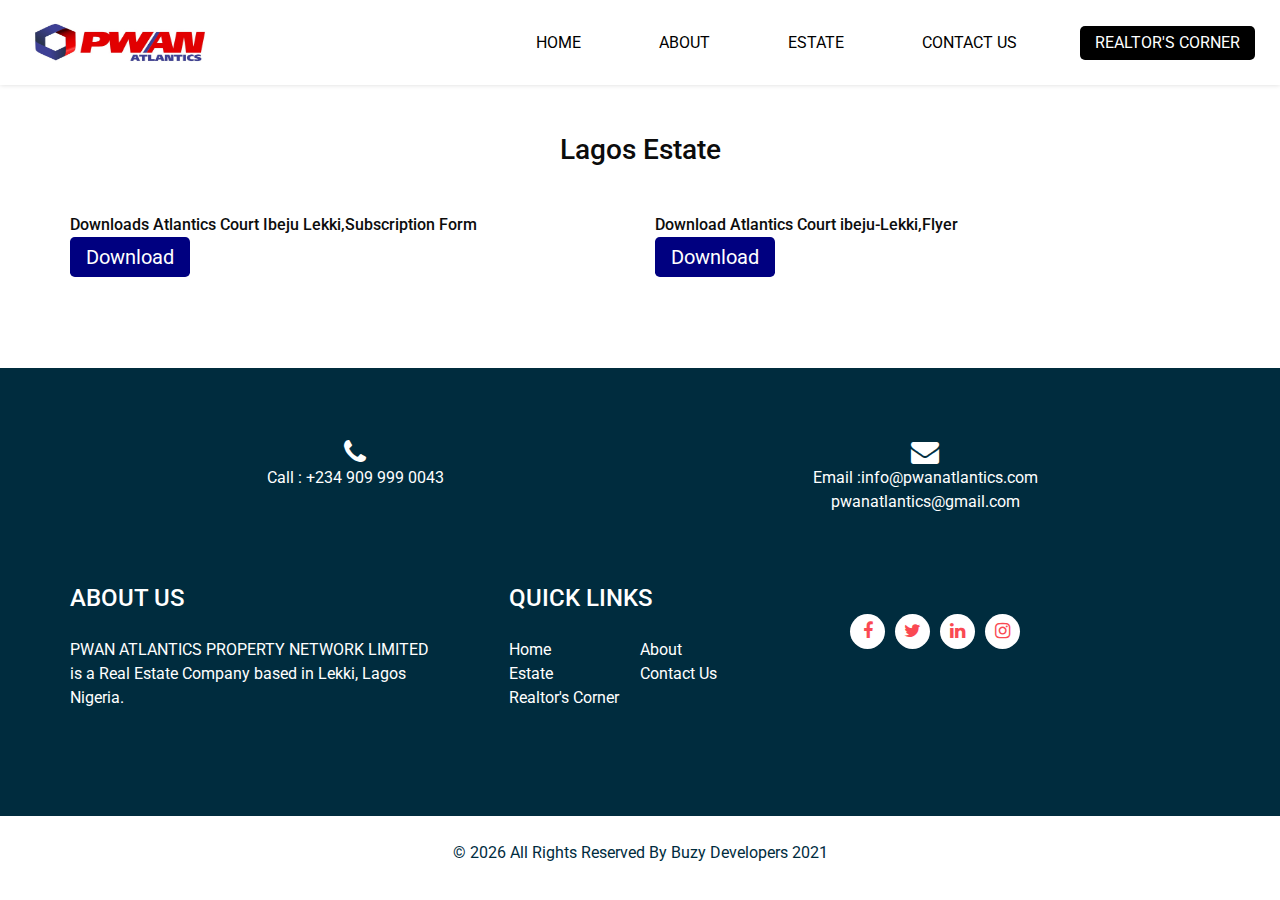
<file: Real.html>
<!DOCTYPE html>
<html>

<head>
  <!-- Basic -->
  <meta charset="utf-8" />
  <meta http-equiv="X-UA-Compatible" content="IE=edge" />
  <!-- Mobile Metas -->
  <meta name="viewport" content="width=device-width, initial-scale=1, shrink-to-fit=no" />
  <!-- Site Metas -->
  <meta name="keywords" content="" />
  <meta name="description" content="" />
  <meta name="author" content="" />

  <title>Estee</title>
  <link href="css/font-awesome.min.css" rel="stylesheet" />
  <link rel="stylesheet" href="https://cdnjs.cloudflare.com/ajax/libs/font-awesome/6.0.0-beta2/css/all.min.css" integrity="sha512-YWzhKL2whUzgiheMoBFwW8CKV4qpHQAEuvilg9FAn5VJUDwKZZxkJNuGM4XkWuk94WCrrwslk8yWNGmY1EduTA==" crossorigin="anonymous" referrerpolicy="no-referrer"/>
  <!-- bootstrap core css -->
  <link rel="stylesheet" type="text/css" href="css/bootstrap.css" />

  <!-- fonts style -->
  <link href="https://fonts.googleapis.com/css2?family=Roboto:wght@400;500;700;900&display=swap" rel="stylesheet">

  <!-- nice selecy -->
  <link rel="stylesheet" href="css/nice-select.min.css">

  <!--owl slider stylesheet -->
  <link rel="stylesheet" type="text/css" href="https://cdnjs.cloudflare.com/ajax/libs/OwlCarousel2/2.3.4/assets/owl.carousel.min.css" />

  <!-- font awesome style -->
  <link href="css/font-awesome.min.css" rel="stylesheet" />

  <!-- Custom styles for this template -->
  <link href="css/style.css" rel="stylesheet" />
  <!-- responsive style -->
  <link href="css/responsive.css" rel="stylesheet" />

</head>

<body class="sub_page">

  <div class="hero_area">
    <!-- header section strats -->
    <div class="hero_area">
      <!-- header section strats -->
      <header class="header_section">
        <div class="container-fluid">
          <nav class="navbar navbar-expand-lg custom_nav-container ">
            <a class="navbar-brand" href="index.html">
              <span>
                <img src="images/logo.jpeg" class="logo">
              </span>
            </a>
  
            <button class="navbar-toggler" type="button" data-toggle="collapse" data-target="#navbarSupportedContent" aria-controls="navbarSupportedContent" aria-expanded="false" aria-label="Toggle navigation">
              <span class=""> </span>
            </button>
  
            <div class="collapse navbar-collapse" id="navbarSupportedContent">
              <ul class="navbar-nav  ">
                <li class="nav-item  ">
                  <a class="nav-link" href="index.html">HOME <span class="sr-only">(current)</span></a>
                </li>
                <li class="nav-item ml-5">
                  <a class="nav-link" href="about.html"> ABOUT</a>
                </li>
                <li class="nav-item ml-5">
                  <a class="nav-link" href="property.html">ESTATE</a>
                </li>
                <li class="nav-item ml-5">
                  <a class="nav-link" href="contact.html">CONTACT US</a>
                </li>
               
                <div class="dropdown nav-item ml-5 active">
                  <a class="nav-link">REALTOR'S CORNER</a>
                  <div class="dropdown-content">
                    <a href="Real.html">Realtor's Hub</a>
                    <a href="https://pwanbusinessowners.com/registration/?ref=6819">Subscribe for membership</a>
                    
                   
                  </div>
                </div>
               
               
              </ul>
             
            </div>
          </nav>
        </div>
      </header>
    
    <!-- end header section -->
  </div>

  <!-- client section -->
<section>
  <div class="container">
    <div class="row mb-5">
      <div class="col mt-5 mb-5">
        <h3 class="text-center">Lagos Estate</h3>
        <!-- 
          <button class="bu mt-5 mb-5 ml-5">Downloads Atlantics Court 
            Ibeju Lekki,Subscription Form</button> -->
            <div class="row mt-5">
              <div class="col-6">
                <h6>Downloads Atlantics Court 
                  Ibeju Lekki,Subscription Form</h6>
                <a class="bu btn-lg mt-5 mb-5" href="images/PWAN ATLANTICS FAQXXX.pdf" >Download
                  </a>
              </div>
              <div class="col-6">
                <h6>Download Atlantics Court ibeju-Lekki,Flyer</h6>
                <a class="bu btn-lg mt-5 mb-5 " href="images/ATLANTICS-COURT-IBEJU-LEKKI.jpg" >Download</a> 
              </div>
            </div>
      </div>
    </div>
  </div>
</section>
  
  <!-- end client section -->

  <!-- info section -->
  <section class="info_section ">

    <div class="container">
      <div class="contact_nav">
        <a href="">
          <i class="fa fa-phone" aria-hidden="true"></i>
          <span>
            Call : +234 909 999 0043
          </span>
        </a>
        <a href="">
          <i class="fa fa-envelope" aria-hidden="true"></i>
          <span>
            Email :info@pwanatlantics.com
               
          </span>
          <span> pwanatlantics@gmail.com</span>
        </a>
       
      </div>

      <div class="info_top ">
        <div class="row info_main_row">
          <div class=" col-md-4 col-lg-4 ">
            <div class="info_about">
              <h4>
                About Us
              </h4>
              <p>
                PWAN ATLANTICS PROPERTY NETWORK LIMITED is a Real Estate Company based in Lekki, Lagos Nigeria. 
              </p>
            </div>
          </div>
          <div class=" col-md-4 col-lg-3 mx-auto">
            <div class="info_links">
              <h4>
                QUICK LINKS
              </h4>
              <div class="info_links_menu">
                <a class="" href="index.html">Home <span class="sr-only">(current)</span></a>
                <a class="" href="about.html"> About</a>
                <a class="" href="property.html">Estate</a>
                <a class="" href="contact.html">Contact Us</a>
                <a class="" href="Real.html">Realtor's Corner</a>
              </div>
            </div>
          </div>
          <div class="col-md-4">
            <div class="info_form">
              
              </form>
              <div class="social_box">
                <a href="">
                  <i class="fa fa-facebook" aria-hidden="true"></i>
                </a>
                <a href="">
                  <i class="fa fa-twitter" aria-hidden="true"></i>
                </a>
                <a href="">
                  <i class="fa fa-linkedin" aria-hidden="true"></i>
                </a>
                <a href="">
                  <i class="fa fa-instagram" aria-hidden="true"></i>
                </a>
              </div>
            </div>
          </div>
        </div>
      </div>
    </div>
  </section>
  <!-- end info_section -->


  <!-- footer section -->
  <footer class="footer_section">
    <div class="container">
      <p>
        &copy; <span id="displayYear"></span> All Rights Reserved By
        <a href="https://html.design/">Buzy Developers 2021</a>
      </p>
    </div>
  </footer>
  <!-- footer section -->

  <!-- jQery -->
  <script src="js/jquery-3.4.1.min.js"></script>
  <!-- popper js -->
  <script src="https://cdn.jsdelivr.net/npm/popper.js@1.16.0/dist/umd/popper.min.js" integrity="sha384-Q6E9RHvbIyZFJoft+2mJbHaEWldlvI9IOYy5n3zV9zzTtmI3UksdQRVvoxMfooAo" crossorigin="anonymous">
  </script>
  <!-- nice select -->
  <script src="js/jquery.nice-select.min.js"></script>
  <!-- bootstrap js -->
  <script src="js/bootstrap.js"></script>
  <!-- owl slider -->
  <script src="https://cdnjs.cloudflare.com/ajax/libs/OwlCarousel2/2.3.4/owl.carousel.min.js">
  </script>
  <!-- custom js -->
  <script src="js/custom.js"></script>


</body>

</html>
</file>
<file: css/style.css>
body {
  font-family: 'Roboto', sans-serif;
  color: #0c0c0c;
  background-color: #ffffff;
  overflow-x: hidden;
}
.dropbtn {
  background-color: #04AA6D;
  color: white;
  padding: 16px;
  font-size: 16px;
  border: none;
}

.dropdown {
  position: relative;
  display: inline-block;
}
.y{
  font-size:60px;
}
.dropdown-content {
  display: none;
  position: absolute;
  background-color: #f1f1f1;
  min-width: 160px;
  box-shadow: 0px 8px 16px 0px rgba(0,0,0,0.2);
  z-index: 1;
}
.bu{
  /* width:400px; */
   /* height:100px;
  width:100px; */
  color:white; 
  /* border-radius:5px; */
  background-color:#000080;
  border:0px;
}
.dropdown-content a {
  color: black;
  padding: 12px 16px;
  text-decoration: none;
  display: block;
}

.dropdown-content a:hover {background-color: #ddd;}

.dropdown:hover .dropdown-content {display: block;}

.dropdown:hover .dropbtn {background-color: #3e8e41;}
.g{
 
  font-size:80px;
  margin-bottom:50px;
  color:#002C3E;
}
.logo{
  width:190px;
  height:55px;
}
.button-for-get{
  border:0px;
/* border:0px;
/* width:50px; */
/* background-color:white;  */
}
.layout_padding {
  padding: 90px 0;
}
.section-with-color{
  background-color:#F00712;
  height:40vh;
  color:white;
  padding-top:100px;
}
.layout_padding2 {
  padding: 75px 0;
}

.layout_padding2-top {
  padding-top: 75px;
}

.layout_padding2-bottom {
  padding-bottom: 75px;
}

.layout_padding-top {
  padding-top: 90px;
}

.layout_padding-bottom {
  padding-bottom: 90px;
}

.heading_container {
  display: -webkit-box;
  display: -ms-flexbox;
  display: flex;
  -webkit-box-orient: vertical;
  -webkit-box-direction: normal;
      -ms-flex-direction: column;
          flex-direction: column;
  -webkit-box-align: start;
      -ms-flex-align: start;
          align-items: flex-start;
}

.heading_container h2 {
  position: relative;
  font-weight: bold;
}

.heading_container h2 span {
  color: #fa4952;
}

.heading_container.heading_center {
  -webkit-box-align: center;
      -ms-flex-align: center;
          align-items: center;
  text-align: center;
}

a,
a:hover,
a:focus {
  text-decoration: none;
}

a:hover,
a:focus {
  color: initial;
}

.btn,
.btn:focus {
  outline: none !important;
  -webkit-box-shadow: none;
          box-shadow: none;
}

/*header section*/
.hero_area {
  position: relative;
  min-height: 100vh;
  display: -webkit-box;
  display: -ms-flexbox;
  display: flex;
  -webkit-box-orient: vertical;
  -webkit-box-direction: normal;
      -ms-flex-direction: column;
          flex-direction: column;
}

.sub_page .hero_area {
  min-height: auto;
}

.sub_page .header_section {
  margin-top: 0;
  -webkit-box-shadow: 0 0 5px 0 rgba(0, 0, 0, 0.15);
          box-shadow: 0 0 5px 0 rgba(0, 0, 0, 0.15);
}

.header_section {
  padding: 10px 0;
}

.header_section .container-fluid {
  padding-right: 25px;
  padding-left: 25px;
}

.navbar-brand span {
  color: #002c3e;
  font-size: 24px;
  font-weight: bold;
}

.custom_nav-container {
  padding: 0;
}

.custom_nav-container .navbar-nav {
  margin: auto;
}

.custom_nav-container .navbar-nav .nav-item .nav-link {
  padding: 5px 25px;
  color: #000000;
  text-align: center;
  text-transform: uppercase;
  border-radius: 5px;
  -webkit-transition: all .3s;
  transition: all .3s;
}

.custom_nav-container .navbar-nav .nav-item:hover .nav-link, .custom_nav-container .navbar-nav .nav-item.active .nav-link {
  color: #ffffff;
  background-color: #000000;
}

.custom_nav-container .nav_search-btn {
  width: 35px;
  height: 35px;
  padding: 0;
  border: none;
  color: #000000;
}

.custom_nav-container .nav_search-btn:hover {
  color: #000000;
}

.custom_nav-container .navbar-toggler {
  outline: none;
}

.custom_nav-container .navbar-toggler {
  padding: 0;
  width: 37px;
  height: 42px;
  -webkit-transition: all .3s;
  transition: all .3s;
}

.custom_nav-container .navbar-toggler span {
  display: block;
  width: 35px;
  height: 4px;
  background-color: #000000;
  margin: 7px 0;
  -webkit-transition: all 0.3s;
  transition: all 0.3s;
  position: relative;
  border-radius: 5px;
  -webkit-transition: all .3s;
  transition: all .3s;
}

.custom_nav-container .navbar-toggler span::before, .custom_nav-container .navbar-toggler span::after {
  content: "";
  position: absolute;
  left: 0;
  height: 100%;
  width: 100%;
  background-color: #000000;
  top: -10px;
  border-radius: 5px;
  -webkit-transition: all .3s;
  transition: all .3s;
}

.custom_nav-container .navbar-toggler span::after {
  top: 10px;
}

.custom_nav-container .navbar-toggler[aria-expanded="true"] {
  -webkit-transform: rotate(360deg);
          transform: rotate(360deg);
}

.custom_nav-container .navbar-toggler[aria-expanded="true"] span {
  -webkit-transform: rotate(45deg);
          transform: rotate(45deg);
}

.custom_nav-container .navbar-toggler[aria-expanded="true"] span::before, .custom_nav-container .navbar-toggler[aria-expanded="true"] span::after {
  -webkit-transform: rotate(90deg);
          transform: rotate(90deg);
  top: 0;
}

.custom_nav-container .navbar-toggler[aria-expanded="true"] .s-1 {
  -webkit-transform: rotate(45deg);
          transform: rotate(45deg);
  margin: 0;
  margin-bottom: -4px;
}

.custom_nav-container .navbar-toggler[aria-expanded="true"] .s-2 {
  display: none;
}

.custom_nav-container .navbar-toggler[aria-expanded="true"] .s-3 {
  -webkit-transform: rotate(-45deg);
          transform: rotate(-45deg);
  margin: 0;
  margin-top: -4px;
}

.custom_nav-container .navbar-toggler[aria-expanded="false"] .s-1,
.custom_nav-container .navbar-toggler[aria-expanded="false"] .s-2,
.custom_nav-container .navbar-toggler[aria-expanded="false"] .s-3 {
  -webkit-transform: none;
          transform: none;
}

.quote_btn-container {
  display: -webkit-box;
  display: -ms-flexbox;
  display: flex;
  -webkit-box-align: center;
      -ms-flex-align: center;
          align-items: center;
}

.quote_btn-container a {
  color: #000000;
  text-transform: uppercase;
}

.quote_btn-container a span {
  margin-left: 5px;
}

.quote_btn-container a:hover {
  color: #002c3e;
}

.quote_btn-container .quote_btn {
  display: inline-block;
  padding: 5px 25px;
  background-color: #fa4952;
  color: #ffffff;
  border-radius: 5px;
  -webkit-transition: all .3s;
  transition: all .3s;
  border: none;
}

.quote_btn-container .quote_btn:hover {
  background-color: #f00712;
}

/*end header section*/
/* slider section */
.slider_section {
  -webkit-box-flex: 1;
      -ms-flex: 1;
          flex: 1;
  display: -webkit-box;
  display: -ms-flexbox;
  display: flex;
  -webkit-box-align: center;
      -ms-flex-align: center;
          align-items: center;
  padding: 90px 0 145px 0;
  position: relative;
}

.slider_section .slider_bg_box {
  position: absolute;
  top: 0;
  left: 0;
  width: 100%;
  height: 100%;
  overflow: hidden;
  z-index: -1;
}

.slider_section .slider_bg_box img {
  width: auto;
  height: auto;
  min-width: 100%;
  min-height: 100%;
}

.slider_section .slider_bg_box::before {
  content: "";
  position: absolute;
  top: 0;
  left: 0;
  width: 100%;
  height: 100%;
  background: -webkit-gradient(linear, left top, right top, from(rgba(0, 44, 62, 0.75)), to(rgba(0, 44, 62, 0.55)));
  background: linear-gradient(to right, rgba(0, 44, 62, 0.75), rgba(0, 44, 62, 0.55));
}

.slider_section .row {
  -webkit-box-align: center;
      -ms-flex-align: center;
          align-items: center;
}

.slider_section #customCarousel1 {
  width: 100%;
  position: unset;
}

.slider_section .detail-box {
  color: #002c3e;
}

.slider_section .detail-box h1 {
  font-weight: bold;
  text-transform: uppercase;
  margin-bottom: 10px;
  color: #ffffff;
}

.slider_section .detail-box p {
  color: #ffffff;
  font-size: 15px;
  font-weight: 300;
}

.slider_section .detail-box .btn-box {
  display: -webkit-box;
  display: -ms-flexbox;
  display: flex;
  margin: 0 -5px;
  margin-top: 30px;
}

.slider_section .detail-box .btn-box a {
  margin: 5px;
  text-align: center;
  width: 165px;
}

.slider_section .detail-box .btn-box .btn1 {
  display: inline-block;
  padding: 10px 15px;
  background-color: #ffffff;
  color: #000000;
  border-radius: 0;
  -webkit-transition: all .3s;
  transition: all .3s;
  border: none;
}

.slider_section .detail-box .btn-box .btn1:hover {
  background-color: #d9d9d9;
}

.slider_section .detail-box .btn-box .btn2 {
  display: inline-block;
  padding: 10px 15px;
  background-color: #fa4952;
  color: #ffffff;
  border-radius: 0;
  -webkit-transition: all .3s;
  transition: all .3s;
  border: none;
}

.slider_section .detail-box .btn-box .btn2:hover {
  background-color: #f00712;
}

.slider_section .img-box img {
  width: 100%;
}

.slider_section .carousel-indicators {
  position: unset;
  margin: 0;
  -webkit-box-pack: center;
      -ms-flex-pack: center;
          justify-content: center;
  -webkit-box-align: center;
      -ms-flex-align: center;
          align-items: center;
  margin-top: 45px;
}

.slider_section .carousel-indicators li {
  background-color: #ffffff;
  width: 12px;
  height: 12px;
  border-radius: 100%;
  opacity: 1;
  border: 1px solid #ffffff;
  text-indent: unset;
  background-clip: unset;
  -webkit-transition: all .2s;
  transition: all .2s;
}

.slider_section .carousel-indicators li.active {
  width: 20px;
  height: 20px;
  background-color: transparent;
}

/* find section */
.find_section {
  background-image: url(../images/find-bg.png);
  background-size: cover;
  background-position: center;
  background-repeat: no-repeat;
  margin-top: -90px;
}

.find_section .form_tab_container ul {
  padding: 0 30px;
}

.find_section .form_tab_container ul .nav-link {
  color: #242323;
  background-color: #ffffff;
  border-radius: 5px;
  padding: 12px 25px;
  margin: 0 5px;
  text-transform: uppercase;
  position: relative;
  background-color: #ffffff;
}

.find_section .form_tab_container ul .nav-link.active {
  color: #ffffff;
  background-color: #fa4952;
}

.find_section .form_tab_container ul .nav-link::before {
  content: "";
  position: absolute;
  top: 0;
  left: 0;
  width: 100%;
  height: 100%;
  border-radius: 10px;
  -webkit-box-shadow: 0 0 15px 5px rgba(0, 0, 0, 0.05);
          box-shadow: 0 0 15px 5px rgba(0, 0, 0, 0.05);
  z-index: -1;
}

.find_section .find_form {
  padding: 45px 25px 35px 25px;
  margin: -25px auto 0 auto;
  border-radius: 5px;
  -webkit-box-shadow: 0 0 5px 0 rgba(0, 0, 0, 0.15);
          box-shadow: 0 0 5px 0 rgba(0, 0, 0, 0.15);
  background-color: #ffffff;
  background-color: #ffffff;
  /* nice select */
  /* end nice select */
}

.find_section .find_form .form-group {
  margin: 15px;
  position: relative;
  -webkit-box-shadow: 0 0 2px 0 rgba(0, 0, 0, 0.1);
          box-shadow: 0 0 2px 0 rgba(0, 0, 0, 0.1);
}

.find_section .find_form .input-group-text {
  width: 50px;
  display: -webkit-box;
  display: -ms-flexbox;
  display: flex;
  -webkit-box-pack: center;
      -ms-flex-pack: center;
          justify-content: center;
  -webkit-box-align: center;
      -ms-flex-align: center;
          align-items: center;
  background-color: #f7f8f3;
  border: none;
}

.find_section .find_form .form-control {
  height: 50px;
  outline: none;
  border: none;
  position: relative;
  -webkit-box-shadow: none;
          box-shadow: none;
  background-color: #f7f8f3;
}

.find_section .find_form .form-control::-webkit-input-placeholder {
  font-size: 14px;
}

.find_section .find_form .form-control:-ms-input-placeholder {
  font-size: 14px;
}

.find_section .find_form .form-control::-ms-input-placeholder {
  font-size: 14px;
}

.find_section .find_form .form-control::placeholder {
  font-size: 14px;
}

.find_section .find_form .form-control.nice-select {
  line-height: 39px;
}

.find_section .find_form .nice-select ul {
  width: 100%;
  padding: 0;
}

.find_section .find_form .nice-select::after {
  right: 15px;
  border: none;
  border-top: 5px solid #ccc;
  border-right: 5px solid transparent;
  border-bottom: 0;
  border-left: 5px solid transparent;
  -webkit-transform: rotate(0deg);
          transform: rotate(0deg);
}

.find_section .find_form .nice-select.open::after {
  -webkit-transform: rotate(-180deg);
          transform: rotate(-180deg);
}

.find_section .find_form .btn-box {
  display: -webkit-box;
  display: -ms-flexbox;
  display: flex;
  -webkit-box-pack: center;
      -ms-flex-pack: center;
          justify-content: center;
  margin-top: 25px;
}

.find_section .find_form .btn-box button {
  display: inline-block;
  padding: 12px 50px;
  background-color: #fa4952;
  color: #ffffff;
  border-radius: 45x;
  -webkit-transition: all .3s;
  transition: all .3s;
  border: none;
}

.find_section .find_form .btn-box button:hover {
  background-color: #f00712;
}

/* end find section */
.about_section .row {
  -webkit-box-align: center;
      -ms-flex-align: center;
          align-items: center;
}

.about_section .img-box {
  position: relative;
  padding: 15px;
}

.about_section .img-box img {
  max-width: 100%;
  position: relative;
  z-index: 2;
}

.about_section .img-box::before, .about_section .img-box::after {
  content: "";
  position: absolute;
  width: 150px;
  height: 150px;
  background-color: #002c3e;
  z-index: 1;
}

.about_section .img-box::before {
  top: 0;
  right: 0;
}

.about_section .img-box::after {
  bottom: 0;
  left: 0;
}

.about_section .detail-box p {
  color: #1f1f1f;
  margin-top: 15px;
}

.about_section .detail-box a {
  display: inline-block;
  padding: 10px 45px;
  background-color: #fa4952;
  color: #ffffff;
  border-radius: 0px;
  -webkit-transition: all .3s;
  transition: all .3s;
  border: none;
  margin-top: 15px;
}

.about_section .detail-box a:hover {
  background-color: #f00712;
}

.sale_section {
  background-color: #f7f8f3;
}

.sale_section .container-fluid {
  padding: 0 20px;
}

.sale_section .box {
  margin-top: 45px;
}

.sale_section .box .img-box img {
  width: 100%;
}

.sale_section .box .detail-box {
  margin-top: 10px;
}

.sale_section .box .detail-box h6 {
  text-transform: uppercase;
  font-weight: bold;
  font-size: 18px;
}

.sale_section .box .detail-box p {
  font-size: 15px;
  font-weight: 300;
  margin-bottom: 10px;
}

.sale_section .box .detail-box a {
  color: #002c3e;
}

.sale_section .btn-box {
  display: -webkit-box;
  display: -ms-flexbox;
  display: flex;
  -webkit-box-pack: center;
      -ms-flex-pack: center;
          justify-content: center;
}

.sale_section .btn-box a {
  display: inline-block;
  padding: 10px 45px;
  background-color: #fa4952;
  color: #ffffff;
  border-radius: 0px;
  -webkit-transition: all .3s;
  transition: all .3s;
  border: none;
  margin-top: 45px;
}

.sale_section .btn-box a:hover {
  background-color: #f00712;
}

/* client section start */
.client_section .heading_container {
  margin-bottom: 30px;
}

.client_section .box {
  display: -webkit-box;
  display: -ms-flexbox;
  display: flex;
  -webkit-box-orient: vertical;
  -webkit-box-direction: normal;
      -ms-flex-direction: column;
          flex-direction: column;
  margin: 15px;
}

.client_section .box .img-box {
  position: relative;
  display: -webkit-box;
  display: -ms-flexbox;
  display: flex;
  -webkit-box-pack: center;
      -ms-flex-pack: center;
          justify-content: center;
  -webkit-box-align: center;
      -ms-flex-align: center;
          align-items: center;
  width: 105px;
  margin-bottom: -50px;
  margin-left: 25px;
  position: relative;
}

.client_section .box .img-box img {
  border-radius: 100%;
  width: 100%;
  border: 5px solid #002c3e;
}

.client_section .box .client_id {
  display: -webkit-box;
  display: -ms-flexbox;
  display: flex;
  -webkit-box-pack: justify;
      -ms-flex-pack: justify;
          justify-content: space-between;
}

.client_section .box .client_id .client_info h6 {
  font-weight: 600;
  margin-bottom: 5px;
}

.client_section .box .client_id .client_info p {
  margin-bottom: 0;
  font-size: 15px;
  font-size: 14px;
  margin-bottom: 10px;
}

.client_section .box .detail-box {
  background-color: #ffffff;
  -webkit-box-shadow: 0 0 15px 0 rgba(0, 0, 0, 0.15);
          box-shadow: 0 0 15px 0 rgba(0, 0, 0, 0.15);
  padding: 75px 25px 25px 25px;
}

.client_section .box .detail-box i {
  color: #002c3e;
  margin-bottom: 10px;
}

.client_section .owl-carousel .owl-nav {
  display: -webkit-box;
  display: -ms-flexbox;
  display: flex;
  -webkit-box-pack: center;
      -ms-flex-pack: center;
          justify-content: center;
  margin-top: 30px;
}

.client_section .owl-carousel .owl-nav .owl-prev,
.client_section .owl-carousel .owl-nav .owl-next {
  width: 55px;
  height: 55px;
  background-color: #fa4952;
  color: #ffffff;
  outline: none;
  bottom: 0px;
  font-size: 24px;
  -webkit-box-shadow: 0 0 5px 0 rgba(0, 0, 0, 0.25);
          box-shadow: 0 0 5px 0 rgba(0, 0, 0, 0.25);
}

.client_section .owl-carousel .owl-nav .owl-prev:hover,
.client_section .owl-carousel .owl-nav .owl-next:hover {
  background-color: #002c3e;
}

/* client section end */
.why_us_section .box {
  margin-top: 45px;
  display: -webkit-box;
  display: -ms-flexbox;
  display: flex;
  -webkit-box-orient: vertical;
  -webkit-box-direction: normal;
      -ms-flex-direction: column;
          flex-direction: column;
  -webkit-box-align: center;
      -ms-flex-align: center;
          align-items: center;
  text-align: center;
}

.why_us_section .box .img-box {
  background-color: #fa4952;
  display: -webkit-box;
  display: -ms-flexbox;
  display: flex;
  -webkit-box-pack: center;
      -ms-flex-pack: center;
          justify-content: center;
  -webkit-box-align: center;
      -ms-flex-align: center;
          align-items: center;
  width: 125px;
  min-width: 125px;
  height: 125px;
  -webkit-transition: all .3s;
  transition: all .3s;
  border-radius: 100%;
}

.why_us_section .box .img-box img {
  width: 45px;
}

.why_us_section .box .detail-box {
  margin-top: 15px;
}

.why_us_section .box .detail-box h5 {
  font-weight: bold;
}

.why_us_section .box:hover .img-box {
  background-color: #002c3e;
}

.why_us_section .btn-box {
  display: -webkit-box;
  display: -ms-flexbox;
  display: flex;
  -webkit-box-pack: center;
      -ms-flex-pack: center;
          justify-content: center;
  margin-top: 45px;
}

.why_us_section .btn-box a {
  display: inline-block;
  padding: 10px 45px;
  background-color: #fa4952;
  color: #ffffff;
  border-radius: 0;
  -webkit-transition: all .3s;
  transition: all .3s;
  border: none;
}

.why_us_section .btn-box a:hover {
  background-color: #f00712;
}

.info_section {
  background-color: #002c3e;
  color: #ffffff;
  padding: 45px 0;
}

.info_section .contact_nav {
  display: -webkit-box;
  display: -ms-flexbox;
  display: flex;
  -webkit-box-pack: center;
      -ms-flex-pack: center;
          justify-content: center;
  padding: 25px 0;
  text-align: center;
}

.info_section .contact_nav a {
  -webkit-box-flex: 1;
      -ms-flex: 1;
          flex: 1;
  margin: 0;
  display: -webkit-box;
  display: -ms-flexbox;
  display: flex;
  -webkit-box-orient: vertical;
  -webkit-box-direction: normal;
      -ms-flex-direction: column;
          flex-direction: column;
  -webkit-box-align: center;
      -ms-flex-align: center;
          align-items: center;
  color: #ffffff;
}

.info_section .contact_nav a i {
  font-size: 28px;
}

.info_section .contact_nav a:hover {
  color: #fa4952;
}

.info_section .info_top {
  padding: 45px 0;
}

.info_section h4 {
  text-transform: uppercase;
  position: relative;
  margin-bottom: 25px;
}

.info_section .info_links .info_links_menu {
  display: -webkit-box;
  display: -ms-flexbox;
  display: flex;
  -ms-flex-wrap: wrap;
      flex-wrap: wrap;
}

.info_section .info_links .info_links_menu a {
  color: #ffffff;
  -ms-flex-preferred-size: 50%;
      flex-basis: 50%;
}

.info_section .info_links .info_links_menu a:hover, .info_section .info_links .info_links_menu a.active {
  color: #fa4952;
}

.info_section .info_post .post_box {
  display: -webkit-box;
  display: -ms-flexbox;
  display: flex;
  -ms-flex-wrap: wrap;
      flex-wrap: wrap;
  -webkit-box-align: center;
      -ms-flex-align: center;
          align-items: center;
}

.info_section .info_post .post_box .img-box {
  min-width: 45px;
  max-width: 90px;
  display: -webkit-box;
  display: -ms-flexbox;
  display: flex;
  -webkit-box-pack: center;
      -ms-flex-pack: center;
          justify-content: center;
  -webkit-box-align: center;
      -ms-flex-align: center;
          align-items: center;
  background-color: #ffffff;
  -ms-flex-preferred-size: calc(33% - 10px);
      flex-basis: calc(33% - 10px);
  padding: 5px;
  margin: 5px;
}

.info_section .info_post .post_box .img-box img {
  width: 100%;
}

.info_section .info_post .post_box p {
  margin: 0;
}

.info_section .info_post .post_box:not(:nth-last-child(1)) {
  margin-bottom: 15px;
}

.info_section .info_form input {
  width: 100%;
  border: none;
  height: 45px;
  margin-bottom: 15px;
  padding-left: 15px;
  background-color: #eaeaea;
  outline: none;
  color: #101010;
}

.info_section .info_form button {
  display: inline-block;
  padding: 10px 45px;
  background-color: #fa4952;
  color: #ffffff;
  border-radius: 5px;
  -webkit-transition: all .3s;
  transition: all .3s;
  border: none;
  width: 100%;
  text-align: center;
}

.info_section .info_form button:hover {
  background-color: #f00712;
}

.info_section .social_box {
  width: 100%;
  display: -webkit-box;
  display: -ms-flexbox;
  display: flex;
  margin-top: 30px;
}

.info_section .social_box a {
  display: -webkit-box;
  display: -ms-flexbox;
  display: flex;
  -webkit-box-pack: center;
      -ms-flex-pack: center;
          justify-content: center;
  -webkit-box-align: center;
      -ms-flex-align: center;
          align-items: center;
  background-color: #ffffff;
  border-radius: 100%;
  width: 35px;
  height: 35px;
  color: #fa4952;
  font-size: 18px;
  margin-right: 10px;
}

.info_section .social_box a:hover {
  color: #002c3e;
}

/* footer section*/
.footer_section {
  position: relative;
  background-color: #ffffff;
  text-align: center;
}

.footer_section p {
  color: #002c3e;
  padding: 25px 0;
  margin: 0;
}

.footer_section p a {
  color: inherit;
}
.blue{
  color:#000080;
}
/*# sourceMappingURL=style.css.map */
</file>
<file: css/responsive.css>
@media (max-width: 1300px) {
  .quote_btn-container {
    display: none;
  }

  .custom_nav-container .navbar-nav {
    margin: 0;
    margin-left: auto;
    align-items: center;
  }

  .custom_nav-container .navbar-nav .nav-item .nav-link {
    padding: 5px 15px;
  }
}

@media (max-width: 1120px) {}

@media (max-width: 992px) {
  .hero_area {
    min-height: auto;
  }

  .custom_nav-container .navbar-nav {
    padding-top: 15px;
  }

  .custom_nav-container .navbar-nav .nav-item .nav-link {
    padding: 5px 25px;
    margin: 5px 0;
  }

}

@media (max-width: 768px) {
  .about_section .img-box {
    margin-top: 45px;
  }


  .info_section .contact_nav {
    flex-direction: column;
    align-items: flex-start;
    padding-top: 0;
  }

  .info_section .contact_nav a:not(:nth-last-child(1)) {
    margin-bottom: 25px;
  }

  .info_section .contact_nav a {
    align-items: flex-start;
    text-align: left;
  }

  .info_section .info_top {
    padding: 0;
  }

  .info_section .info_top .row>div {
    margin-bottom: 35px;
  }
}

@media (max-width: 576px) {
  .find_section .form_tab_container ul {
    padding: 0 15px;
}
}
@media (max-width: 480px) {
  .slider_section .detail-box h1 {
    font-size: 2rem;
  }

}

@media (max-width: 420px) {}

@media (max-width: 376px) {}

@media (min-width: 1200px) {
  .container {
    max-width: 1170px;
  }
}
</file>
